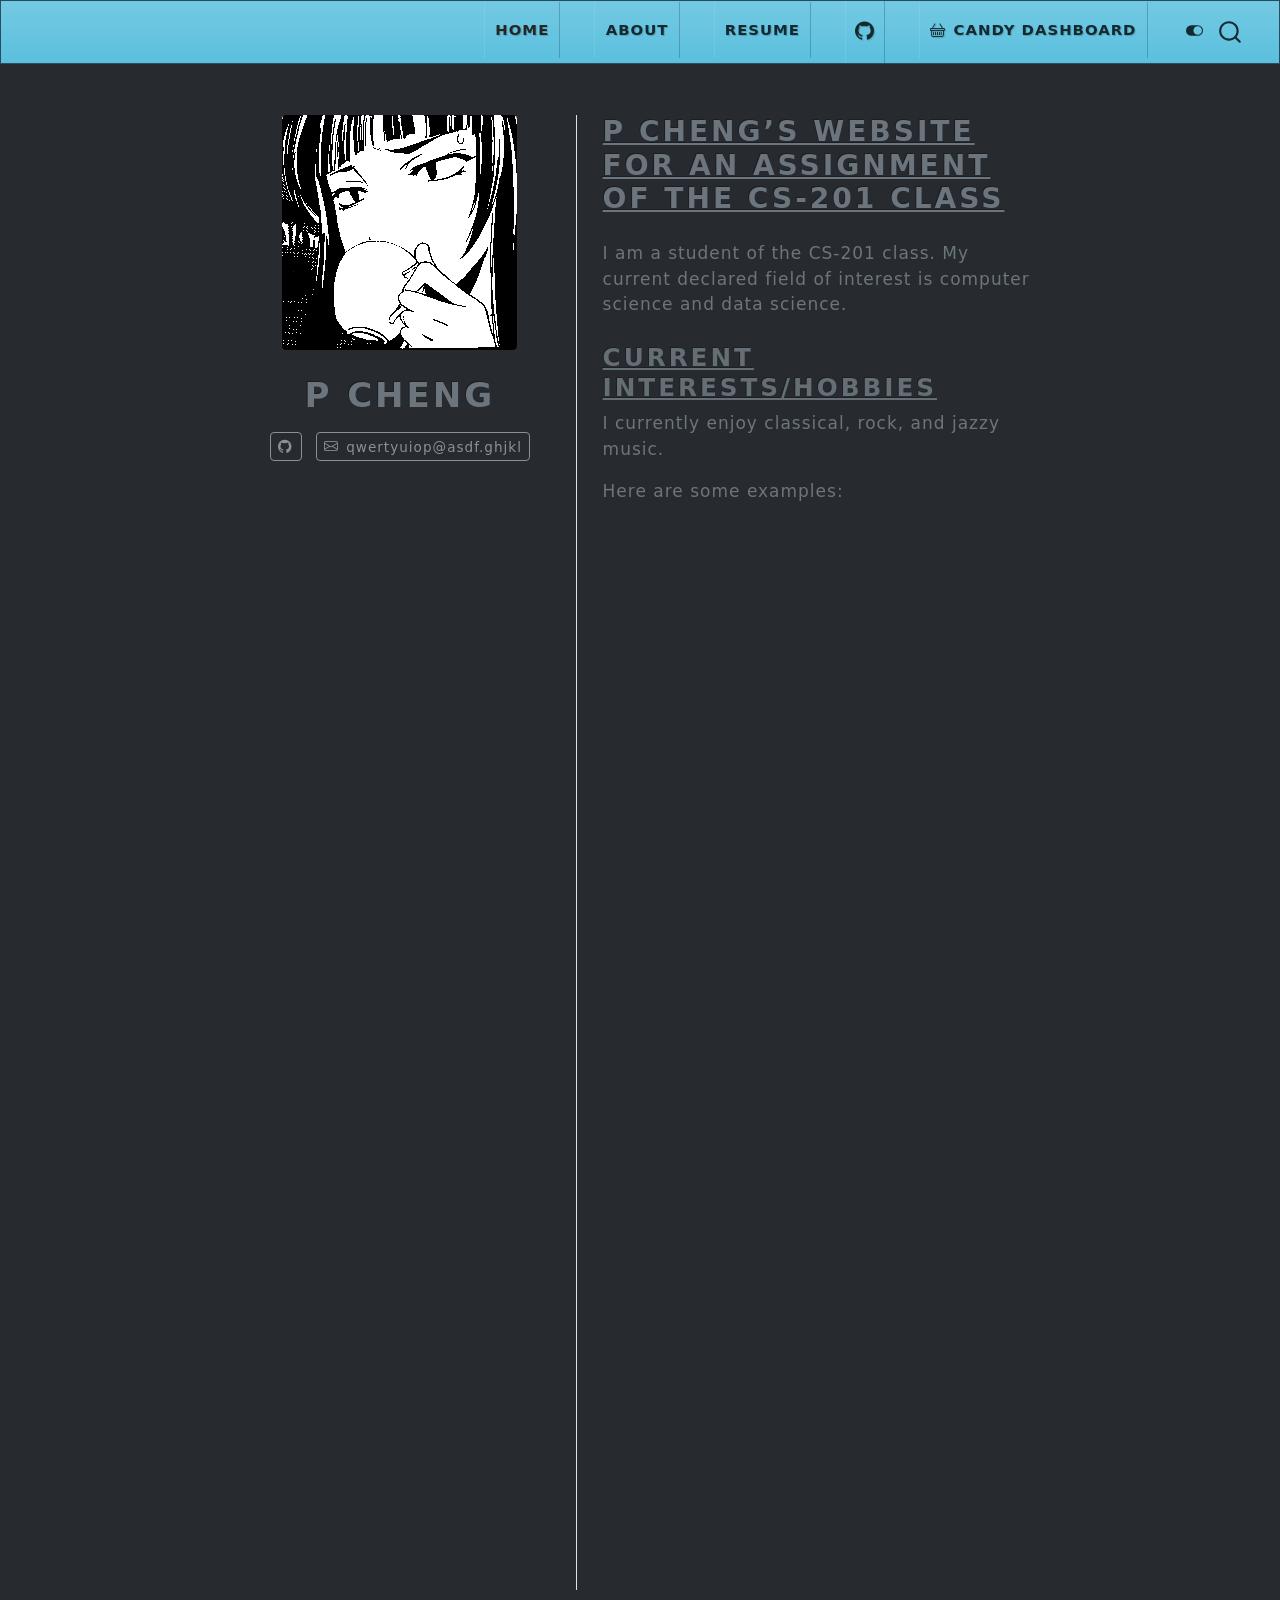
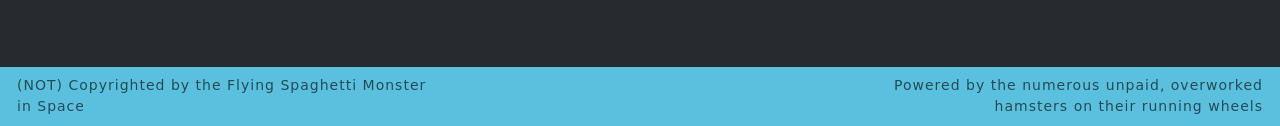
<file: docs/index.html>
<!DOCTYPE html>
<html xmlns="http://www.w3.org/1999/xhtml" lang="en" xml:lang="en"><head>

<meta charset="utf-8">
<meta name="generator" content="quarto-1.9.38">

<meta name="viewport" content="width=device-width, initial-scale=1.0, user-scalable=yes">


<title>P Cheng</title>
<style>
/* Default styles provided by pandoc.
** See https://pandoc.org/MANUAL.html#variables-for-html for config info.
*/
code{white-space: pre-wrap;}
span.smallcaps{font-variant: small-caps;}
div.columns{display: flex; gap: min(4vw, 1.5em);}
div.column{flex: auto; overflow-x: auto;}
div.hanging-indent{margin-left: 1.5em; text-indent: -1.5em;}
ul.task-list{list-style: none;}
ul.task-list li input[type="checkbox"] {
  width: 0.8em;
  margin: 0 0.8em 0.2em -1em; /* quarto-specific, see https://github.com/quarto-dev/quarto-cli/issues/4556 */ 
  vertical-align: middle;
}
</style>


<script src="site_libs/quarto-nav/quarto-nav.js"></script>
<script src="site_libs/quarto-nav/headroom.min.js"></script>
<script src="site_libs/clipboard/clipboard.min.js"></script>
<script src="site_libs/quarto-search/autocomplete.umd.js"></script>
<script src="site_libs/quarto-search/fuse.min.js"></script>
<script src="site_libs/quarto-search/quarto-search.js"></script>
<meta name="quarto:offset" content="./">
<script src="site_libs/quarto-html/quarto.js" type="module"></script>
<script src="site_libs/quarto-html/tabsets/tabsets.js" type="module"></script>
<script src="site_libs/quarto-html/popper.min.js"></script>
<script src="site_libs/quarto-html/tippy.umd.min.js"></script>
<link href="site_libs/quarto-html/tippy.css" rel="stylesheet">
<link href="site_libs/quarto-html/quarto-syntax-highlighting-15634bcf2e68342d4ad2dfa704d543f6.css" rel="stylesheet" class="quarto-color-scheme" id="quarto-text-highlighting-styles">
<link href="site_libs/quarto-html/quarto-syntax-highlighting-dark-0a6b7249c26820e032cb0bd839ff02b1.css" rel="stylesheet" class="quarto-color-scheme quarto-color-alternate" id="quarto-text-highlighting-styles">
<script src="site_libs/bootstrap/bootstrap.min.js"></script>
<link href="site_libs/bootstrap/bootstrap-icons.css" rel="stylesheet">
<link href="site_libs/bootstrap/bootstrap-ba2b6ff468560d5737a50c03511e74bb.min.css" rel="stylesheet" append-hash="true" class="quarto-color-scheme" id="quarto-bootstrap" data-mode="light">
<link href="site_libs/bootstrap/bootstrap-dark-42812273302007d3b2185330bafced7a.min.css" rel="stylesheet" append-hash="true" class="quarto-color-scheme quarto-color-alternate" id="quarto-bootstrap" data-mode="dark">
<script id="quarto-search-options" type="application/json">{
  "location": "navbar",
  "copy-button": false,
  "collapse-after": 3,
  "panel-placement": "end",
  "type": "overlay",
  "limit": 50,
  "keyboard-shortcut": [
    "f",
    "/",
    "s"
  ],
  "show-item-context": false,
  "language": {
    "search-no-results-text": "No results",
    "search-matching-documents-text": "matching documents",
    "search-copy-link-title": "Copy link to search",
    "search-hide-matches-text": "Hide additional matches",
    "search-more-match-text": "more match in this document",
    "search-more-matches-text": "more matches in this document",
    "search-clear-button-title": "Clear",
    "search-text-placeholder": "",
    "search-detached-cancel-button-title": "Cancel",
    "search-submit-button-title": "Submit",
    "search-label": "Search"
  }
}</script>


<link rel="stylesheet" href="styles.css">
</head>

<body class="nav-fixed fullcontent quarto-dark"><script id="quarto-html-before-body" type="application/javascript">
    const toggleBodyColorMode = (bsSheetEl) => {
      const mode = bsSheetEl.getAttribute("data-mode");
      const bodyEl = window.document.querySelector("body");
      if (mode === "dark") {
        bodyEl.classList.add("quarto-dark");
        bodyEl.classList.remove("quarto-light");
      } else {
        bodyEl.classList.add("quarto-light");
        bodyEl.classList.remove("quarto-dark");
      }
    }
    const toggleBodyColorPrimary = () => {
      const bsSheetEl = window.document.querySelector("link#quarto-bootstrap:not([rel=disabled-stylesheet])");
      if (bsSheetEl) {
        toggleBodyColorMode(bsSheetEl);
      }
    }
    const setColorSchemeToggle = (alternate) => {
      const toggles = window.document.querySelectorAll('.quarto-color-scheme-toggle');
      for (let i=0; i < toggles.length; i++) {
        const toggle = toggles[i];
        if (toggle) {
          if (alternate) {
            toggle.classList.add("alternate");
          } else {
            toggle.classList.remove("alternate");
          }
        }
      }
    };
    const toggleColorMode = (alternate) => {
      // Switch the stylesheets
      const primaryStylesheets = window.document.querySelectorAll('link.quarto-color-scheme:not(.quarto-color-alternate)');
      const alternateStylesheets = window.document.querySelectorAll('link.quarto-color-scheme.quarto-color-alternate');
      manageTransitions('#quarto-margin-sidebar .nav-link', false);
      if (alternate) {
        // note: dark is layered on light, we don't disable primary!
        enableStylesheet(alternateStylesheets);
        for (const sheetNode of alternateStylesheets) {
          if (sheetNode.id === "quarto-bootstrap") {
            toggleBodyColorMode(sheetNode);
          }
        }
      } else {
        disableStylesheet(alternateStylesheets);
        enableStylesheet(primaryStylesheets)
        toggleBodyColorPrimary();
      }
      manageTransitions('#quarto-margin-sidebar .nav-link', true);
      // Switch the toggles
      setColorSchemeToggle(alternate)
      // Hack to workaround the fact that safari doesn't
      // properly recolor the scrollbar when toggling (#1455)
      if (navigator.userAgent.indexOf('Safari') > 0 && navigator.userAgent.indexOf('Chrome') == -1) {
        manageTransitions("body", false);
        window.scrollTo(0, 1);
        setTimeout(() => {
          window.scrollTo(0, 0);
          manageTransitions("body", true);
        }, 40);
      }
    }
    const disableStylesheet = (stylesheets) => {
      for (let i=0; i < stylesheets.length; i++) {
        const stylesheet = stylesheets[i];
        stylesheet.rel = 'disabled-stylesheet';
      }
    }
    const enableStylesheet = (stylesheets) => {
      for (let i=0; i < stylesheets.length; i++) {
        const stylesheet = stylesheets[i];
        if(stylesheet.rel !== 'stylesheet') { // for Chrome, which will still FOUC without this check
          stylesheet.rel = 'stylesheet';
        }
      }
    }
    const manageTransitions = (selector, allowTransitions) => {
      const els = window.document.querySelectorAll(selector);
      for (let i=0; i < els.length; i++) {
        const el = els[i];
        if (allowTransitions) {
          el.classList.remove('notransition');
        } else {
          el.classList.add('notransition');
        }
      }
    }
    const isFileUrl = () => {
      return window.location.protocol === 'file:';
    }
    const hasAlternateSentinel = () => {
      let styleSentinel = getColorSchemeSentinel();
      if (styleSentinel !== null) {
        return styleSentinel === "alternate";
      } else {
        return false;
      }
    }
    const setStyleSentinel = (alternate) => {
      const value = alternate ? "alternate" : "default";
      if (!isFileUrl()) {
        window.localStorage.setItem("quarto-color-scheme", value);
      } else {
        localAlternateSentinel = value;
      }
    }
    const getColorSchemeSentinel = () => {
      if (!isFileUrl()) {
        const storageValue = window.localStorage.getItem("quarto-color-scheme");
        return storageValue != null ? storageValue : localAlternateSentinel;
      } else {
        return localAlternateSentinel;
      }
    }
    const toggleGiscusIfUsed = (isAlternate, darkModeDefault) => {
      const baseTheme = document.querySelector('#giscus-base-theme')?.value ?? 'light';
      const alternateTheme = document.querySelector('#giscus-alt-theme')?.value ?? 'dark';
      let newTheme = '';
      if(authorPrefersDark) {
        newTheme = isAlternate ? baseTheme : alternateTheme;
      } else {
        newTheme = isAlternate ? alternateTheme : baseTheme;
      }
      const changeGiscusTheme = () => {
        // From: https://github.com/giscus/giscus/issues/336
        const sendMessage = (message) => {
          const iframe = document.querySelector('iframe.giscus-frame');
          if (!iframe) return;
          iframe.contentWindow.postMessage({ giscus: message }, 'https://giscus.app');
        }
        sendMessage({
          setConfig: {
            theme: newTheme
          }
        });
      }
      const isGiscussLoaded = window.document.querySelector('iframe.giscus-frame') !== null;
      if (isGiscussLoaded) {
        changeGiscusTheme();
      }
    };
    const authorPrefersDark = true;
    const darkModeDefault = authorPrefersDark;
    let localAlternateSentinel = darkModeDefault ? 'alternate' : 'default';
    // Dark / light mode switch
    window.quartoToggleColorScheme = () => {
      // Read the current dark / light value
      let toAlternate = !hasAlternateSentinel();
      toggleColorMode(toAlternate);
      setStyleSentinel(toAlternate);
      toggleGiscusIfUsed(toAlternate, darkModeDefault);
      window.dispatchEvent(new Event('resize'));
    };
    // Switch to dark mode if need be
    if (hasAlternateSentinel()) {
      toggleColorMode(true);
    } else {
      toggleColorMode(false);
    }
  </script>

<div id="quarto-search-results"></div>
  <header id="quarto-header" class="headroom fixed-top">
    <nav class="navbar navbar-expand-lg " data-bs-theme="dark">
      <div class="navbar-container container-fluid">
            <div id="quarto-search" class="" title="Search"></div>
          <button class="navbar-toggler" type="button" data-bs-toggle="collapse" data-bs-target="#navbarCollapse" aria-controls="navbarCollapse" role="menu" aria-expanded="false" aria-label="Toggle navigation" onclick="if (window.quartoToggleHeadroom) { window.quartoToggleHeadroom(); }">
  <span class="navbar-toggler-icon"></span>
</button>
          <div class="collapse navbar-collapse" id="navbarCollapse">
            <ul class="navbar-nav navbar-nav-scroll ms-auto">
  <li class="nav-item">
    <a class="nav-link active" href="./index.html" aria-current="page"> 
<span class="menu-text">Home</span></a>
  </li>  
  <li class="nav-item">
    <a class="nav-link" href="./about.html"> 
<span class="menu-text">About</span></a>
  </li>  
  <li class="nav-item">
    <a class="nav-link" href="./resume.html"> 
<span class="menu-text">Resume</span></a>
  </li>  
  <li class="nav-item compact">
    <a class="nav-link" href="http://github.com/pcheng-cham" target="blank"> <i class="bi bi-github" role="img">
</i> 
<span class="menu-text"></span></a>
  </li>  
  <li class="nav-item">
    <a class="nav-link" href="https://pcheng-cham.github.io/CS201-dashboards/candy.html" target="blank"> <i class="bi bi-basket" role="img">
</i> 
<span class="menu-text">Candy Dashboard</span></a>
  </li>  
</ul>
          </div> <!-- /navcollapse -->
            <div class="quarto-navbar-tools">
  <a href="" class="quarto-color-scheme-toggle quarto-navigation-tool  px-1" onclick="window.quartoToggleColorScheme(); return false;" title="Toggle dark mode"><i class="bi"></i></a>
</div>
      </div> <!-- /container-fluid -->
    </nav>
</header>
<!-- content -->
<div id="quarto-content" class="quarto-container page-columns page-rows-contents page-layout-article page-navbar">
<!-- sidebar -->
<!-- margin-sidebar -->
    
<!-- main -->
<div class="quarto-about-trestles">
  <div class="about-entity">
    <img src="media/myedit4_1_flip.png" class="about-image
  rounded " style="width: 10-px;;">
<header id="title-block-header" class="quarto-title-block default">
<div class="quarto-title">
<h1 class="title">P Cheng</h1>
</div>
<div class="quarto-title-meta">
  </div>
</header>
    <div class="about-links">
  <a href="http://github.com/pcheng-cham" class="about-link" rel="" target="blank">
    <i class="bi bi-github"></i>
     <span class="about-link-text"></span>
  </a>
  <a href="mailto:qwertyuiop@asdf.ghjkl" class="about-link" rel="" target="">
    <i class="bi bi-envelope"></i>
     <span class="about-link-text">qwertyuiop@asdf.ghjkl</span>
  </a>
</div>
  </div>
  <div class="about-contents"><main class="content" id="quarto-document-content">

<section id="p-chengs-website-for-an-assignment-of-the-cs-201-class" class="level2">
<h2 data-anchor-id="p-chengs-website-for-an-assignment-of-the-cs-201-class"><u>P Cheng’s website for an assignment of the CS-201 class</u></h2>
<p>I am a student of the CS-201 class. My current declared field of interest is computer science and data science.</p>
<section id="current-interestshobbies" class="level3">
<h3 data-anchor-id="current-interestshobbies"><u>Current interests/hobbies</u></h3>
<p>I currently enjoy classical, rock, and jazzy music.</p>
<p>Here are some examples:</p>
<div class="quarto-video ratio ratio-16x9"><iframe data-external="1" src="https://www.youtube.com/embed/_NvZRo-3wvU?start=16" title="" frameborder="0" allow="accelerometer; autoplay; clipboard-write; encrypted-media; gyroscope; picture-in-picture" allowfullscreen=""></iframe></div>
<div class="quarto-video ratio ratio-16x9"><iframe data-external="1" src="https://www.youtube.com/embed/XV-F1wkoxts?start=3" title="" frameborder="0" allow="accelerometer; autoplay; clipboard-write; encrypted-media; gyroscope; picture-in-picture" allowfullscreen=""></iframe></div>
<div class="quarto-video ratio ratio-16x9"><iframe data-external="1" src="https://www.youtube.com/embed/UOFPWxt5bFY?start=0" title="" frameborder="0" allow="accelerometer; autoplay; clipboard-write; encrypted-media; gyroscope; picture-in-picture" allowfullscreen=""></iframe></div>
<div class="quarto-video ratio ratio-16x9"><iframe data-external="1" src="https://www.youtube.com/embed/HxEbT_opgQM?start=0" title="" frameborder="0" allow="accelerometer; autoplay; clipboard-write; encrypted-media; gyroscope; picture-in-picture" allowfullscreen=""></iframe></div>


</section>
</section>
</main></div>
</div>
 <!-- /main -->
<script id="quarto-html-after-body" type="application/javascript">
  window.document.addEventListener("DOMContentLoaded", function (event) {
    // Ensure there is a toggle, if there isn't float one in the top right
    if (window.document.querySelector('.quarto-color-scheme-toggle') === null) {
      const a = window.document.createElement('a');
      a.classList.add('top-right');
      a.classList.add('quarto-color-scheme-toggle');
      a.href = "";
      a.onclick = function() { try { window.quartoToggleColorScheme(); } catch {} return false; };
      const i = window.document.createElement("i");
      i.classList.add('bi');
      a.appendChild(i);
      window.document.body.appendChild(a);
    }
    setColorSchemeToggle(hasAlternateSentinel())
    const isCodeAnnotation = (el) => {
      for (const clz of el.classList) {
        if (clz.startsWith('code-annotation-')) {                     
          return true;
        }
      }
      return false;
    }
    const onCopySuccess = function(e) {
      // button target
      const button = e.trigger;
      // don't keep focus
      button.blur();
      // flash "checked"
      button.classList.add('code-copy-button-checked');
      var currentTitle = button.getAttribute("title");
      button.setAttribute("title", "Copied!");
      let tooltip;
      if (window.bootstrap) {
        button.setAttribute("data-bs-toggle", "tooltip");
        button.setAttribute("data-bs-placement", "left");
        button.setAttribute("data-bs-title", "Copied!");
        tooltip = new bootstrap.Tooltip(button, 
          { trigger: "manual", 
            customClass: "code-copy-button-tooltip",
            offset: [0, -8]});
        tooltip.show();    
      }
      setTimeout(function() {
        if (tooltip) {
          tooltip.hide();
          button.removeAttribute("data-bs-title");
          button.removeAttribute("data-bs-toggle");
          button.removeAttribute("data-bs-placement");
        }
        button.setAttribute("title", currentTitle);
        button.classList.remove('code-copy-button-checked');
      }, 1000);
      // clear code selection
      e.clearSelection();
    }
    const getTextToCopy = function(trigger) {
      const outerScaffold = trigger.parentElement.cloneNode(true);
      const codeEl = outerScaffold.querySelector('code');
      for (const childEl of codeEl.children) {
        if (isCodeAnnotation(childEl)) {
          childEl.remove();
        }
      }
      return codeEl.innerText;
    }
    const clipboard = new window.ClipboardJS('.code-copy-button:not([data-in-quarto-modal])', {
      text: getTextToCopy
    });
    clipboard.on('success', onCopySuccess);
    if (window.document.getElementById('quarto-embedded-source-code-modal')) {
      const clipboardModal = new window.ClipboardJS('.code-copy-button[data-in-quarto-modal]', {
        text: getTextToCopy,
        container: window.document.getElementById('quarto-embedded-source-code-modal')
      });
      clipboardModal.on('success', onCopySuccess);
    }
      var localhostRegex = new RegExp(/^(?:http|https):\/\/localhost\:?[0-9]*\//);
      var mailtoRegex = new RegExp(/^mailto:/);
        var filterRegex = new RegExp('/' + window.location.host + '/');
      var isInternal = (href) => {
          return filterRegex.test(href) || localhostRegex.test(href) || mailtoRegex.test(href);
      }
      // Inspect non-navigation links and adorn them if external
     var links = window.document.querySelectorAll('a[href]:not(.nav-link):not(.navbar-brand):not(.toc-action):not(.sidebar-link):not(.sidebar-item-toggle):not(.pagination-link):not(.no-external):not([aria-hidden]):not(.dropdown-item):not(.quarto-navigation-tool):not(.about-link)');
      for (var i=0; i<links.length; i++) {
        const link = links[i];
        if (!isInternal(link.href)) {
          // undo the damage that might have been done by quarto-nav.js in the case of
          // links that we want to consider external
          if (link.dataset.originalHref !== undefined) {
            link.href = link.dataset.originalHref;
          }
        }
      }
    function tippyHover(el, contentFn, onTriggerFn, onUntriggerFn) {
      const config = {
        allowHTML: true,
        maxWidth: 500,
        delay: 100,
        arrow: false,
        appendTo: function(el) {
            return el.parentElement;
        },
        interactive: true,
        interactiveBorder: 10,
        theme: 'quarto',
        placement: 'bottom-start',
      };
      if (contentFn) {
        config.content = contentFn;
      }
      if (onTriggerFn) {
        config.onTrigger = onTriggerFn;
      }
      if (onUntriggerFn) {
        config.onUntrigger = onUntriggerFn;
      }
      window.tippy(el, config); 
    }
    const noterefs = window.document.querySelectorAll('a[role="doc-noteref"]');
    for (var i=0; i<noterefs.length; i++) {
      const ref = noterefs[i];
      tippyHover(ref, function() {
        // use id or data attribute instead here
        let href = ref.getAttribute('data-footnote-href') || ref.getAttribute('href');
        try { href = new URL(href).hash; } catch {}
        const id = href.replace(/^#\/?/, "");
        const note = window.document.getElementById(id);
        if (note) {
          return note.innerHTML;
        } else {
          return "";
        }
      });
    }
    const xrefs = window.document.querySelectorAll('a.quarto-xref');
    const processXRef = (id, note) => {
      // Strip column container classes
      const stripColumnClz = (el) => {
        el.classList.remove("page-full", "page-columns");
        if (el.children) {
          for (const child of el.children) {
            stripColumnClz(child);
          }
        }
      }
      stripColumnClz(note)
      if (id === null || id.startsWith('sec-')) {
        // Special case sections, only their first couple elements
        const container = document.createElement("div");
        if (note.children && note.children.length > 2) {
          container.appendChild(note.children[0].cloneNode(true));
          for (let i = 1; i < note.children.length; i++) {
            const child = note.children[i];
            if (child.tagName === "P" && child.innerText === "") {
              continue;
            } else {
              container.appendChild(child.cloneNode(true));
              break;
            }
          }
          if (window.Quarto?.typesetMath) {
            window.Quarto.typesetMath(container);
          }
          return container.innerHTML
        } else {
          if (window.Quarto?.typesetMath) {
            window.Quarto.typesetMath(note);
          }
          return note.innerHTML;
        }
      } else {
        // Remove any anchor links if they are present
        const anchorLink = note.querySelector('a.anchorjs-link');
        if (anchorLink) {
          anchorLink.remove();
        }
        if (window.Quarto?.typesetMath) {
          window.Quarto.typesetMath(note);
        }
        if (note.classList.contains("callout")) {
          return note.outerHTML;
        } else {
          return note.innerHTML;
        }
      }
    }
    for (var i=0; i<xrefs.length; i++) {
      const xref = xrefs[i];
      tippyHover(xref, undefined, function(instance) {
        instance.disable();
        let url = xref.getAttribute('href');
        let hash = undefined; 
        if (url.startsWith('#')) {
          hash = url;
        } else {
          try { hash = new URL(url).hash; } catch {}
        }
        if (hash) {
          const id = hash.replace(/^#\/?/, "");
          const note = window.document.getElementById(id);
          if (note !== null) {
            try {
              const html = processXRef(id, note.cloneNode(true));
              instance.setContent(html);
            } finally {
              instance.enable();
              instance.show();
            }
          } else {
            // See if we can fetch this
            fetch(url.split('#')[0])
            .then(res => res.text())
            .then(html => {
              const parser = new DOMParser();
              const htmlDoc = parser.parseFromString(html, "text/html");
              const note = htmlDoc.getElementById(id);
              if (note !== null) {
                const html = processXRef(id, note);
                instance.setContent(html);
              } 
            }).finally(() => {
              instance.enable();
              instance.show();
            });
          }
        } else {
          // See if we can fetch a full url (with no hash to target)
          // This is a special case and we should probably do some content thinning / targeting
          fetch(url)
          .then(res => res.text())
          .then(html => {
            const parser = new DOMParser();
            const htmlDoc = parser.parseFromString(html, "text/html");
            const note = htmlDoc.querySelector('main.content');
            if (note !== null) {
              // This should only happen for chapter cross references
              // (since there is no id in the URL)
              // remove the first header
              if (note.children.length > 0 && note.children[0].tagName === "HEADER") {
                note.children[0].remove();
              }
              const html = processXRef(null, note);
              instance.setContent(html);
            } 
          }).finally(() => {
            instance.enable();
            instance.show();
          });
        }
      }, function(instance) {
      });
    }
        let selectedAnnoteEl;
        const selectorForAnnotation = ( cell, annotation) => {
          let cellAttr = 'data-code-cell="' + cell + '"';
          let lineAttr = 'data-code-annotation="' +  annotation + '"';
          const selector = 'span[' + cellAttr + '][' + lineAttr + ']';
          return selector;
        }
        const selectCodeLines = (annoteEl) => {
          const doc = window.document;
          const targetCell = annoteEl.getAttribute("data-target-cell");
          const targetAnnotation = annoteEl.getAttribute("data-target-annotation");
          const annoteSpan = window.document.querySelector(selectorForAnnotation(targetCell, targetAnnotation));
          const lines = annoteSpan.getAttribute("data-code-lines").split(",");
          const lineIds = lines.map((line) => {
            return targetCell + "-" + line;
          })
          let top = null;
          let height = null;
          let parent = null;
          if (lineIds.length > 0) {
              //compute the position of the single el (top and bottom and make a div)
              const el = window.document.getElementById(lineIds[0]);
              top = el.offsetTop;
              height = el.offsetHeight;
              parent = el.parentElement.parentElement;
            if (lineIds.length > 1) {
              const lastEl = window.document.getElementById(lineIds[lineIds.length - 1]);
              const bottom = lastEl.offsetTop + lastEl.offsetHeight;
              height = bottom - top;
            }
            if (top !== null && height !== null && parent !== null) {
              // cook up a div (if necessary) and position it 
              let div = window.document.getElementById("code-annotation-line-highlight");
              if (div === null) {
                div = window.document.createElement("div");
                div.setAttribute("id", "code-annotation-line-highlight");
                div.style.position = 'absolute';
                parent.appendChild(div);
              }
              div.style.top = top - 2 + "px";
              div.style.height = height + 4 + "px";
              div.style.left = 0;
              let gutterDiv = window.document.getElementById("code-annotation-line-highlight-gutter");
              if (gutterDiv === null) {
                gutterDiv = window.document.createElement("div");
                gutterDiv.setAttribute("id", "code-annotation-line-highlight-gutter");
                gutterDiv.style.position = 'absolute';
                const codeCell = window.document.getElementById(targetCell);
                const gutter = codeCell.querySelector('.code-annotation-gutter');
                gutter.appendChild(gutterDiv);
              }
              gutterDiv.style.top = top - 2 + "px";
              gutterDiv.style.height = height + 4 + "px";
            }
            selectedAnnoteEl = annoteEl;
          }
        };
        const unselectCodeLines = () => {
          const elementsIds = ["code-annotation-line-highlight", "code-annotation-line-highlight-gutter"];
          elementsIds.forEach((elId) => {
            const div = window.document.getElementById(elId);
            if (div) {
              div.remove();
            }
          });
          selectedAnnoteEl = undefined;
        };
          // Handle positioning of the toggle
      window.addEventListener(
        "resize",
        throttle(() => {
          elRect = undefined;
          if (selectedAnnoteEl) {
            selectCodeLines(selectedAnnoteEl);
          }
        }, 10)
      );
      function throttle(fn, ms) {
      let throttle = false;
      let timer;
        return (...args) => {
          if(!throttle) { // first call gets through
              fn.apply(this, args);
              throttle = true;
          } else { // all the others get throttled
              if(timer) clearTimeout(timer); // cancel #2
              timer = setTimeout(() => {
                fn.apply(this, args);
                timer = throttle = false;
              }, ms);
          }
        };
      }
        // Attach click handler to the DT
        const annoteDls = window.document.querySelectorAll('dt[data-target-cell]');
        for (const annoteDlNode of annoteDls) {
          annoteDlNode.addEventListener('click', (event) => {
            const clickedEl = event.target;
            if (clickedEl !== selectedAnnoteEl) {
              unselectCodeLines();
              const activeEl = window.document.querySelector('dt[data-target-cell].code-annotation-active');
              if (activeEl) {
                activeEl.classList.remove('code-annotation-active');
              }
              selectCodeLines(clickedEl);
              clickedEl.classList.add('code-annotation-active');
            } else {
              // Unselect the line
              unselectCodeLines();
              clickedEl.classList.remove('code-annotation-active');
            }
          });
        }
    const findCites = (el) => {
      const parentEl = el.parentElement;
      if (parentEl) {
        const cites = parentEl.dataset.cites;
        if (cites) {
          return {
            el,
            cites: cites.split(' ')
          };
        } else {
          return findCites(el.parentElement)
        }
      } else {
        return undefined;
      }
    };
    var bibliorefs = window.document.querySelectorAll('a[role="doc-biblioref"]');
    for (var i=0; i<bibliorefs.length; i++) {
      const ref = bibliorefs[i];
      const citeInfo = findCites(ref);
      if (citeInfo) {
        tippyHover(citeInfo.el, function() {
          var popup = window.document.createElement('div');
          citeInfo.cites.forEach(function(cite) {
            var citeDiv = window.document.createElement('div');
            citeDiv.classList.add('hanging-indent');
            citeDiv.classList.add('csl-entry');
            var biblioDiv = window.document.getElementById('ref-' + cite);
            if (biblioDiv) {
              citeDiv.innerHTML = biblioDiv.innerHTML;
            }
            popup.appendChild(citeDiv);
          });
          return popup.innerHTML;
        });
      }
    }
  });
  </script>
</div> <!-- /content -->
<footer class="footer">
  <div class="nav-footer">
    <div class="nav-footer-left">
<p>(NOT) Copyrighted by the Flying Spaghetti Monster in Space</p>
</div>   
    <div class="nav-footer-center">
      &nbsp;
    </div>
    <div class="nav-footer-right">
<p>Powered by the numerous unpaid, overworked hamsters on their running wheels</p>
</div>
  </div>
</footer>




</body></html>
</file>
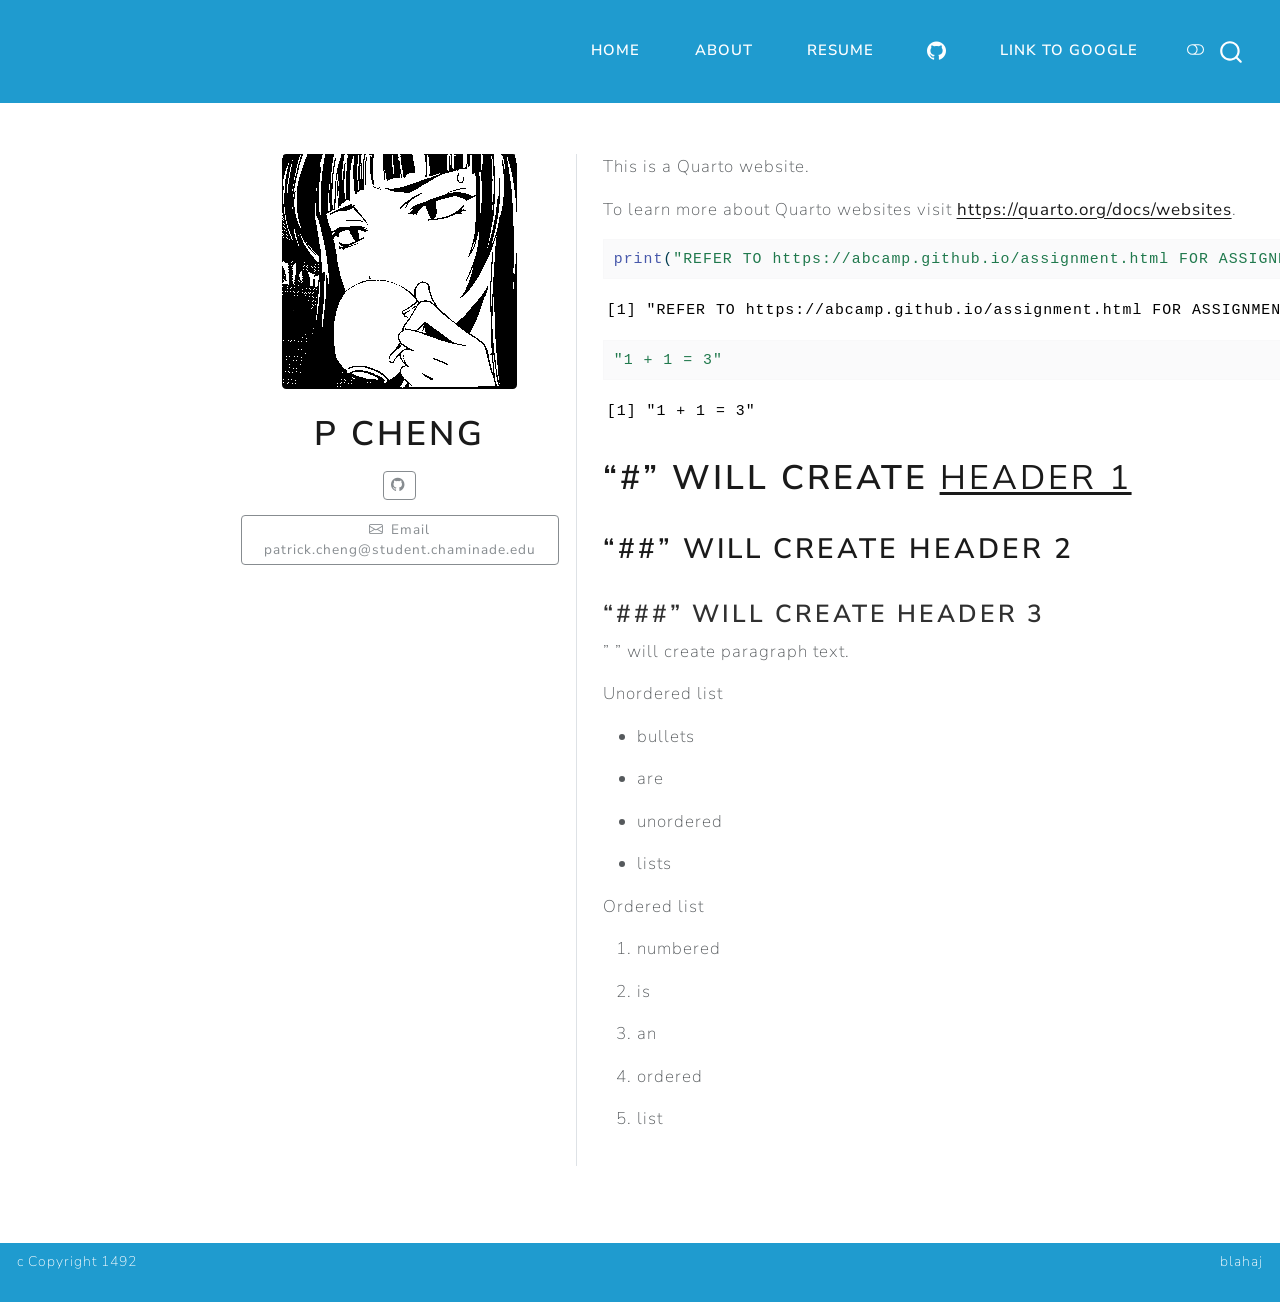
<file: docs/4fun.html>
<!DOCTYPE html>
<html xmlns="http://www.w3.org/1999/xhtml" lang="en" xml:lang="en"><head>

<meta charset="utf-8">
<meta name="generator" content="quarto-1.9.38">

<meta name="viewport" content="width=device-width, initial-scale=1.0, user-scalable=yes">


<title>P Cheng</title>
<style>
/* Default styles provided by pandoc.
** See https://pandoc.org/MANUAL.html#variables-for-html for config info.
*/
code{white-space: pre-wrap;}
span.smallcaps{font-variant: small-caps;}
div.columns{display: flex; gap: min(4vw, 1.5em);}
div.column{flex: auto; overflow-x: auto;}
div.hanging-indent{margin-left: 1.5em; text-indent: -1.5em;}
ul.task-list{list-style: none;}
ul.task-list li input[type="checkbox"] {
  width: 0.8em;
  margin: 0 0.8em 0.2em -1em; /* quarto-specific, see https://github.com/quarto-dev/quarto-cli/issues/4556 */ 
  vertical-align: middle;
}
/* CSS for syntax highlighting */
html { -webkit-text-size-adjust: 100%; }
pre > code.sourceCode { white-space: pre; position: relative; }
pre > code.sourceCode > span { display: inline-block; line-height: 1.25; }
pre > code.sourceCode > span:empty { height: 1.2em; }
.sourceCode { overflow: visible; }
code.sourceCode > span { color: inherit; text-decoration: inherit; }
div.sourceCode { margin: 1em 0; }
pre.sourceCode { margin: 0; }
@media screen {
div.sourceCode { overflow: auto; }
}
@media print {
pre > code.sourceCode { white-space: pre-wrap; }
pre > code.sourceCode > span { text-indent: -5em; padding-left: 5em; }
}
pre.numberSource code
  { counter-reset: source-line 0; }
pre.numberSource code > span
  { position: relative; left: -4em; counter-increment: source-line; }
pre.numberSource code > span > a:first-child::before
  { content: counter(source-line);
    position: relative; left: -1em; text-align: right; vertical-align: baseline;
    border: none; display: inline-block;
    -webkit-touch-callout: none; -webkit-user-select: none;
    -khtml-user-select: none; -moz-user-select: none;
    -ms-user-select: none; user-select: none;
    padding: 0 4px; width: 4em;
  }
pre.numberSource { margin-left: 3em;  padding-left: 4px; }
div.sourceCode
  {   }
@media screen {
pre > code.sourceCode > span > a:first-child::before { text-decoration: underline; }
}
</style>


<script src="site_libs/quarto-nav/quarto-nav.js"></script>
<script src="site_libs/quarto-nav/headroom.min.js"></script>
<script src="site_libs/clipboard/clipboard.min.js"></script>
<script src="site_libs/quarto-search/autocomplete.umd.js"></script>
<script src="site_libs/quarto-search/fuse.min.js"></script>
<script src="site_libs/quarto-search/quarto-search.js"></script>
<meta name="quarto:offset" content="./">
<script src="site_libs/quarto-html/quarto.js" type="module"></script>
<script src="site_libs/quarto-html/tabsets/tabsets.js" type="module"></script>
<script src="site_libs/quarto-html/popper.min.js"></script>
<script src="site_libs/quarto-html/tippy.umd.min.js"></script>
<link href="site_libs/quarto-html/tippy.css" rel="stylesheet">
<link href="site_libs/quarto-html/quarto-syntax-highlighting-15634bcf2e68342d4ad2dfa704d543f6.css" rel="stylesheet" class="quarto-color-scheme" id="quarto-text-highlighting-styles">
<link href="site_libs/quarto-html/quarto-syntax-highlighting-dark-0a6b7249c26820e032cb0bd839ff02b1.css" rel="stylesheet" class="quarto-color-scheme quarto-color-alternate" id="quarto-text-highlighting-styles">
<link href="site_libs/quarto-html/quarto-syntax-highlighting-15634bcf2e68342d4ad2dfa704d543f6.css" rel="stylesheet" class="quarto-color-scheme-extra" id="quarto-text-highlighting-styles">
<script src="site_libs/bootstrap/bootstrap.min.js"></script>
<link href="site_libs/bootstrap/bootstrap-icons.css" rel="stylesheet">
<link href="site_libs/bootstrap/bootstrap-ba2b6ff468560d5737a50c03511e74bb.min.css" rel="stylesheet" append-hash="true" class="quarto-color-scheme" id="quarto-bootstrap" data-mode="light">
<link href="site_libs/bootstrap/bootstrap-dark-42812273302007d3b2185330bafced7a.min.css" rel="stylesheet" append-hash="true" class="quarto-color-scheme quarto-color-alternate" id="quarto-bootstrap" data-mode="dark">
<link href="site_libs/bootstrap/bootstrap-ba2b6ff468560d5737a50c03511e74bb.min.css" rel="stylesheet" append-hash="true" class="quarto-color-scheme-extra" id="quarto-bootstrap" data-mode="light">
<script id="quarto-search-options" type="application/json">{
  "location": "navbar",
  "copy-button": false,
  "collapse-after": 3,
  "panel-placement": "end",
  "type": "overlay",
  "limit": 50,
  "keyboard-shortcut": [
    "f",
    "/",
    "s"
  ],
  "show-item-context": false,
  "language": {
    "search-no-results-text": "No results",
    "search-matching-documents-text": "matching documents",
    "search-copy-link-title": "Copy link to search",
    "search-hide-matches-text": "Hide additional matches",
    "search-more-match-text": "more match in this document",
    "search-more-matches-text": "more matches in this document",
    "search-clear-button-title": "Clear",
    "search-text-placeholder": "",
    "search-detached-cancel-button-title": "Cancel",
    "search-submit-button-title": "Submit",
    "search-label": "Search"
  }
}</script>


<link rel="stylesheet" href="styles.css">
</head>

<body class="nav-fixed fullcontent quarto-light"><script id="quarto-html-before-body" type="application/javascript">
    const toggleBodyColorMode = (bsSheetEl) => {
      const mode = bsSheetEl.getAttribute("data-mode");
      const bodyEl = window.document.querySelector("body");
      if (mode === "dark") {
        bodyEl.classList.add("quarto-dark");
        bodyEl.classList.remove("quarto-light");
      } else {
        bodyEl.classList.add("quarto-light");
        bodyEl.classList.remove("quarto-dark");
      }
    }
    const toggleBodyColorPrimary = () => {
      const bsSheetEl = window.document.querySelector("link#quarto-bootstrap:not([rel=disabled-stylesheet])");
      if (bsSheetEl) {
        toggleBodyColorMode(bsSheetEl);
      }
    }
    const setColorSchemeToggle = (alternate) => {
      const toggles = window.document.querySelectorAll('.quarto-color-scheme-toggle');
      for (let i=0; i < toggles.length; i++) {
        const toggle = toggles[i];
        if (toggle) {
          if (alternate) {
            toggle.classList.add("alternate");
          } else {
            toggle.classList.remove("alternate");
          }
        }
      }
    };
    const toggleColorMode = (alternate) => {
      // Switch the stylesheets
      const primaryStylesheets = window.document.querySelectorAll('link.quarto-color-scheme:not(.quarto-color-alternate)');
      const alternateStylesheets = window.document.querySelectorAll('link.quarto-color-scheme.quarto-color-alternate');
      manageTransitions('#quarto-margin-sidebar .nav-link', false);
      if (alternate) {
        // note: dark is layered on light, we don't disable primary!
        enableStylesheet(alternateStylesheets);
        for (const sheetNode of alternateStylesheets) {
          if (sheetNode.id === "quarto-bootstrap") {
            toggleBodyColorMode(sheetNode);
          }
        }
      } else {
        disableStylesheet(alternateStylesheets);
        enableStylesheet(primaryStylesheets)
        toggleBodyColorPrimary();
      }
      manageTransitions('#quarto-margin-sidebar .nav-link', true);
      // Switch the toggles
      setColorSchemeToggle(alternate)
      // Hack to workaround the fact that safari doesn't
      // properly recolor the scrollbar when toggling (#1455)
      if (navigator.userAgent.indexOf('Safari') > 0 && navigator.userAgent.indexOf('Chrome') == -1) {
        manageTransitions("body", false);
        window.scrollTo(0, 1);
        setTimeout(() => {
          window.scrollTo(0, 0);
          manageTransitions("body", true);
        }, 40);
      }
    }
    const disableStylesheet = (stylesheets) => {
      for (let i=0; i < stylesheets.length; i++) {
        const stylesheet = stylesheets[i];
        stylesheet.rel = 'disabled-stylesheet';
      }
    }
    const enableStylesheet = (stylesheets) => {
      for (let i=0; i < stylesheets.length; i++) {
        const stylesheet = stylesheets[i];
        if(stylesheet.rel !== 'stylesheet') { // for Chrome, which will still FOUC without this check
          stylesheet.rel = 'stylesheet';
        }
      }
    }
    const manageTransitions = (selector, allowTransitions) => {
      const els = window.document.querySelectorAll(selector);
      for (let i=0; i < els.length; i++) {
        const el = els[i];
        if (allowTransitions) {
          el.classList.remove('notransition');
        } else {
          el.classList.add('notransition');
        }
      }
    }
    const isFileUrl = () => {
      return window.location.protocol === 'file:';
    }
    const hasAlternateSentinel = () => {
      let styleSentinel = getColorSchemeSentinel();
      if (styleSentinel !== null) {
        return styleSentinel === "alternate";
      } else {
        return false;
      }
    }
    const setStyleSentinel = (alternate) => {
      const value = alternate ? "alternate" : "default";
      if (!isFileUrl()) {
        window.localStorage.setItem("quarto-color-scheme", value);
      } else {
        localAlternateSentinel = value;
      }
    }
    const getColorSchemeSentinel = () => {
      if (!isFileUrl()) {
        const storageValue = window.localStorage.getItem("quarto-color-scheme");
        return storageValue != null ? storageValue : localAlternateSentinel;
      } else {
        return localAlternateSentinel;
      }
    }
    const toggleGiscusIfUsed = (isAlternate, darkModeDefault) => {
      const baseTheme = document.querySelector('#giscus-base-theme')?.value ?? 'light';
      const alternateTheme = document.querySelector('#giscus-alt-theme')?.value ?? 'dark';
      let newTheme = '';
      if(authorPrefersDark) {
        newTheme = isAlternate ? baseTheme : alternateTheme;
      } else {
        newTheme = isAlternate ? alternateTheme : baseTheme;
      }
      const changeGiscusTheme = () => {
        // From: https://github.com/giscus/giscus/issues/336
        const sendMessage = (message) => {
          const iframe = document.querySelector('iframe.giscus-frame');
          if (!iframe) return;
          iframe.contentWindow.postMessage({ giscus: message }, 'https://giscus.app');
        }
        sendMessage({
          setConfig: {
            theme: newTheme
          }
        });
      }
      const isGiscussLoaded = window.document.querySelector('iframe.giscus-frame') !== null;
      if (isGiscussLoaded) {
        changeGiscusTheme();
      }
    };
    const authorPrefersDark = false;
    const darkModeDefault = authorPrefersDark;
      document.querySelector('link#quarto-text-highlighting-styles.quarto-color-scheme-extra').rel = 'disabled-stylesheet';
      document.querySelector('link#quarto-bootstrap.quarto-color-scheme-extra').rel = 'disabled-stylesheet';
    let localAlternateSentinel = darkModeDefault ? 'alternate' : 'default';
    // Dark / light mode switch
    window.quartoToggleColorScheme = () => {
      // Read the current dark / light value
      let toAlternate = !hasAlternateSentinel();
      toggleColorMode(toAlternate);
      setStyleSentinel(toAlternate);
      toggleGiscusIfUsed(toAlternate, darkModeDefault);
      window.dispatchEvent(new Event('resize'));
    };
    // Switch to dark mode if need be
    if (hasAlternateSentinel()) {
      toggleColorMode(true);
    } else {
      toggleColorMode(false);
    }
  </script>

<div id="quarto-search-results"></div>
  <header id="quarto-header" class="headroom fixed-top">
    <nav class="navbar navbar-expand-lg " data-bs-theme="dark">
      <div class="navbar-container container-fluid">
            <div id="quarto-search" class="" title="Search"></div>
          <button class="navbar-toggler" type="button" data-bs-toggle="collapse" data-bs-target="#navbarCollapse" aria-controls="navbarCollapse" role="menu" aria-expanded="false" aria-label="Toggle navigation" onclick="if (window.quartoToggleHeadroom) { window.quartoToggleHeadroom(); }">
  <span class="navbar-toggler-icon"></span>
</button>
          <div class="collapse navbar-collapse" id="navbarCollapse">
            <ul class="navbar-nav navbar-nav-scroll ms-auto">
  <li class="nav-item">
    <a class="nav-link" href="./index.html"> 
<span class="menu-text">Home</span></a>
  </li>  
  <li class="nav-item">
    <a class="nav-link" href="./about.html"> 
<span class="menu-text">About</span></a>
  </li>  
  <li class="nav-item">
    <a class="nav-link" href="./resume.html"> 
<span class="menu-text">Resume</span></a>
  </li>  
  <li class="nav-item compact">
    <a class="nav-link" href="http://github.com/" target="blank"> <i class="bi bi-github" role="img">
</i> 
<span class="menu-text"></span></a>
  </li>  
  <li class="nav-item">
    <a class="nav-link" href="http://google.com/" target="blank"> 
<span class="menu-text">link to google</span></a>
  </li>  
</ul>
          </div> <!-- /navcollapse -->
            <div class="quarto-navbar-tools">
  <a href="" class="quarto-color-scheme-toggle quarto-navigation-tool  px-1" onclick="window.quartoToggleColorScheme(); return false;" title="Toggle dark mode"><i class="bi"></i></a>
</div>
      </div> <!-- /container-fluid -->
    </nav>
</header>
<!-- content -->
<div id="quarto-content" class="quarto-container page-columns page-rows-contents page-layout-article page-navbar">
<!-- sidebar -->
<!-- margin-sidebar -->
    
<!-- main -->
<div class="quarto-about-trestles">
  <div class="about-entity">
    <img src="media/myedit4_1_flip.png" class="about-image
  rounded " style="width: 10-px;;">
<header id="title-block-header" class="quarto-title-block default">
<div class="quarto-title">
<h1 class="title">P Cheng</h1>
</div>
<div class="quarto-title-meta">
  </div>
</header>
    <div class="about-links">
  <a href="http://github.com/pcheng-cham" class="about-link" rel="" target="blank">
    <i class="bi bi-github"></i>
     <span class="about-link-text"></span>
  </a>
  <a href="mailto:patrick.cheng@student.chaminade.edu" class="about-link" rel="" target="">
    <i class="bi bi-envelope"></i>
     <span class="about-link-text">Email patrick.cheng@student.chaminade.edu</span>
  </a>
</div>
  </div>
  <div class="about-contents"><main class="content" id="quarto-document-content">

<p>This is a Quarto website.</p>
<p>To learn more about Quarto websites visit <a href="https://quarto.org/docs/websites" class="uri">https://quarto.org/docs/websites</a>.</p>
<div class="cell">
<div class="code-copy-outer-scaffold"><div class="sourceCode cell-code" id="cb1"><pre class="sourceCode r code-with-copy"><code class="sourceCode r"><span id="cb1-1"><a href="#cb1-1" aria-hidden="true" tabindex="-1"></a><span class="fu">print</span>(<span class="st">"REFER TO https://abcamp.github.io/assignment.html FOR ASSIGNMENT 7 REQUIREMENTS."</span>)</span></code></pre></div><button title="Copy to Clipboard" class="code-copy-button"><i class="bi"></i></button></div>
<div class="cell-output cell-output-stdout">
<pre><code>[1] "REFER TO https://abcamp.github.io/assignment.html FOR ASSIGNMENT 7 REQUIREMENTS."</code></pre>
</div>
</div>
<div class="cell">
<div class="code-copy-outer-scaffold"><div class="sourceCode cell-code" id="cb3"><pre class="sourceCode r code-with-copy"><code class="sourceCode r"><span id="cb3-1"><a href="#cb3-1" aria-hidden="true" tabindex="-1"></a><span class="st">"1 + 1 = 3"</span></span></code></pre></div><button title="Copy to Clipboard" class="code-copy-button"><i class="bi"></i></button></div>
<div class="cell-output cell-output-stdout">
<pre><code>[1] "1 + 1 = 3"</code></pre>
</div>
</div>
<section id="will-create-header-1" class="level1">
<h1>“#” will create <a href="wikipedia.org">header 1</a></h1>
<section id="will-create-header-2" class="level2">
<h2 data-anchor-id="will-create-header-2">“##” will create header 2</h2>
<section id="will-create-header-3" class="level3">
<h3 data-anchor-id="will-create-header-3">“###” will create header 3</h3>
<p>” ” will create paragraph text.</p>
<p>Unordered list</p>
<ul>
<li><p>bullets</p></li>
<li><p>are</p></li>
<li><p>unordered</p></li>
<li><p>lists</p></li>
</ul>
<p>Ordered list</p>
<ol type="1">
<li><p>numbered</p></li>
<li><p>is</p></li>
<li><p>an</p></li>
<li><p>ordered</p></li>
<li><p>list</p></li>
</ol>


</section>
</section>
</section>
</main></div>
</div>
 <!-- /main -->
<script id="quarto-html-after-body" type="application/javascript">
  window.document.addEventListener("DOMContentLoaded", function (event) {
    // Ensure there is a toggle, if there isn't float one in the top right
    if (window.document.querySelector('.quarto-color-scheme-toggle') === null) {
      const a = window.document.createElement('a');
      a.classList.add('top-right');
      a.classList.add('quarto-color-scheme-toggle');
      a.href = "";
      a.onclick = function() { try { window.quartoToggleColorScheme(); } catch {} return false; };
      const i = window.document.createElement("i");
      i.classList.add('bi');
      a.appendChild(i);
      window.document.body.appendChild(a);
    }
    setColorSchemeToggle(hasAlternateSentinel())
    const isCodeAnnotation = (el) => {
      for (const clz of el.classList) {
        if (clz.startsWith('code-annotation-')) {                     
          return true;
        }
      }
      return false;
    }
    const onCopySuccess = function(e) {
      // button target
      const button = e.trigger;
      // don't keep focus
      button.blur();
      // flash "checked"
      button.classList.add('code-copy-button-checked');
      var currentTitle = button.getAttribute("title");
      button.setAttribute("title", "Copied!");
      let tooltip;
      if (window.bootstrap) {
        button.setAttribute("data-bs-toggle", "tooltip");
        button.setAttribute("data-bs-placement", "left");
        button.setAttribute("data-bs-title", "Copied!");
        tooltip = new bootstrap.Tooltip(button, 
          { trigger: "manual", 
            customClass: "code-copy-button-tooltip",
            offset: [0, -8]});
        tooltip.show();    
      }
      setTimeout(function() {
        if (tooltip) {
          tooltip.hide();
          button.removeAttribute("data-bs-title");
          button.removeAttribute("data-bs-toggle");
          button.removeAttribute("data-bs-placement");
        }
        button.setAttribute("title", currentTitle);
        button.classList.remove('code-copy-button-checked');
      }, 1000);
      // clear code selection
      e.clearSelection();
    }
    const getTextToCopy = function(trigger) {
      const outerScaffold = trigger.parentElement.cloneNode(true);
      const codeEl = outerScaffold.querySelector('code');
      for (const childEl of codeEl.children) {
        if (isCodeAnnotation(childEl)) {
          childEl.remove();
        }
      }
      return codeEl.innerText;
    }
    const clipboard = new window.ClipboardJS('.code-copy-button:not([data-in-quarto-modal])', {
      text: getTextToCopy
    });
    clipboard.on('success', onCopySuccess);
    if (window.document.getElementById('quarto-embedded-source-code-modal')) {
      const clipboardModal = new window.ClipboardJS('.code-copy-button[data-in-quarto-modal]', {
        text: getTextToCopy,
        container: window.document.getElementById('quarto-embedded-source-code-modal')
      });
      clipboardModal.on('success', onCopySuccess);
    }
      var localhostRegex = new RegExp(/^(?:http|https):\/\/localhost\:?[0-9]*\//);
      var mailtoRegex = new RegExp(/^mailto:/);
        var filterRegex = new RegExp('/' + window.location.host + '/');
      var isInternal = (href) => {
          return filterRegex.test(href) || localhostRegex.test(href) || mailtoRegex.test(href);
      }
      // Inspect non-navigation links and adorn them if external
     var links = window.document.querySelectorAll('a[href]:not(.nav-link):not(.navbar-brand):not(.toc-action):not(.sidebar-link):not(.sidebar-item-toggle):not(.pagination-link):not(.no-external):not([aria-hidden]):not(.dropdown-item):not(.quarto-navigation-tool):not(.about-link)');
      for (var i=0; i<links.length; i++) {
        const link = links[i];
        if (!isInternal(link.href)) {
          // undo the damage that might have been done by quarto-nav.js in the case of
          // links that we want to consider external
          if (link.dataset.originalHref !== undefined) {
            link.href = link.dataset.originalHref;
          }
        }
      }
    function tippyHover(el, contentFn, onTriggerFn, onUntriggerFn) {
      const config = {
        allowHTML: true,
        maxWidth: 500,
        delay: 100,
        arrow: false,
        appendTo: function(el) {
            return el.parentElement;
        },
        interactive: true,
        interactiveBorder: 10,
        theme: 'quarto',
        placement: 'bottom-start',
      };
      if (contentFn) {
        config.content = contentFn;
      }
      if (onTriggerFn) {
        config.onTrigger = onTriggerFn;
      }
      if (onUntriggerFn) {
        config.onUntrigger = onUntriggerFn;
      }
      window.tippy(el, config); 
    }
    const noterefs = window.document.querySelectorAll('a[role="doc-noteref"]');
    for (var i=0; i<noterefs.length; i++) {
      const ref = noterefs[i];
      tippyHover(ref, function() {
        // use id or data attribute instead here
        let href = ref.getAttribute('data-footnote-href') || ref.getAttribute('href');
        try { href = new URL(href).hash; } catch {}
        const id = href.replace(/^#\/?/, "");
        const note = window.document.getElementById(id);
        if (note) {
          return note.innerHTML;
        } else {
          return "";
        }
      });
    }
    const xrefs = window.document.querySelectorAll('a.quarto-xref');
    const processXRef = (id, note) => {
      // Strip column container classes
      const stripColumnClz = (el) => {
        el.classList.remove("page-full", "page-columns");
        if (el.children) {
          for (const child of el.children) {
            stripColumnClz(child);
          }
        }
      }
      stripColumnClz(note)
      if (id === null || id.startsWith('sec-')) {
        // Special case sections, only their first couple elements
        const container = document.createElement("div");
        if (note.children && note.children.length > 2) {
          container.appendChild(note.children[0].cloneNode(true));
          for (let i = 1; i < note.children.length; i++) {
            const child = note.children[i];
            if (child.tagName === "P" && child.innerText === "") {
              continue;
            } else {
              container.appendChild(child.cloneNode(true));
              break;
            }
          }
          if (window.Quarto?.typesetMath) {
            window.Quarto.typesetMath(container);
          }
          return container.innerHTML
        } else {
          if (window.Quarto?.typesetMath) {
            window.Quarto.typesetMath(note);
          }
          return note.innerHTML;
        }
      } else {
        // Remove any anchor links if they are present
        const anchorLink = note.querySelector('a.anchorjs-link');
        if (anchorLink) {
          anchorLink.remove();
        }
        if (window.Quarto?.typesetMath) {
          window.Quarto.typesetMath(note);
        }
        if (note.classList.contains("callout")) {
          return note.outerHTML;
        } else {
          return note.innerHTML;
        }
      }
    }
    for (var i=0; i<xrefs.length; i++) {
      const xref = xrefs[i];
      tippyHover(xref, undefined, function(instance) {
        instance.disable();
        let url = xref.getAttribute('href');
        let hash = undefined; 
        if (url.startsWith('#')) {
          hash = url;
        } else {
          try { hash = new URL(url).hash; } catch {}
        }
        if (hash) {
          const id = hash.replace(/^#\/?/, "");
          const note = window.document.getElementById(id);
          if (note !== null) {
            try {
              const html = processXRef(id, note.cloneNode(true));
              instance.setContent(html);
            } finally {
              instance.enable();
              instance.show();
            }
          } else {
            // See if we can fetch this
            fetch(url.split('#')[0])
            .then(res => res.text())
            .then(html => {
              const parser = new DOMParser();
              const htmlDoc = parser.parseFromString(html, "text/html");
              const note = htmlDoc.getElementById(id);
              if (note !== null) {
                const html = processXRef(id, note);
                instance.setContent(html);
              } 
            }).finally(() => {
              instance.enable();
              instance.show();
            });
          }
        } else {
          // See if we can fetch a full url (with no hash to target)
          // This is a special case and we should probably do some content thinning / targeting
          fetch(url)
          .then(res => res.text())
          .then(html => {
            const parser = new DOMParser();
            const htmlDoc = parser.parseFromString(html, "text/html");
            const note = htmlDoc.querySelector('main.content');
            if (note !== null) {
              // This should only happen for chapter cross references
              // (since there is no id in the URL)
              // remove the first header
              if (note.children.length > 0 && note.children[0].tagName === "HEADER") {
                note.children[0].remove();
              }
              const html = processXRef(null, note);
              instance.setContent(html);
            } 
          }).finally(() => {
            instance.enable();
            instance.show();
          });
        }
      }, function(instance) {
      });
    }
        let selectedAnnoteEl;
        const selectorForAnnotation = ( cell, annotation) => {
          let cellAttr = 'data-code-cell="' + cell + '"';
          let lineAttr = 'data-code-annotation="' +  annotation + '"';
          const selector = 'span[' + cellAttr + '][' + lineAttr + ']';
          return selector;
        }
        const selectCodeLines = (annoteEl) => {
          const doc = window.document;
          const targetCell = annoteEl.getAttribute("data-target-cell");
          const targetAnnotation = annoteEl.getAttribute("data-target-annotation");
          const annoteSpan = window.document.querySelector(selectorForAnnotation(targetCell, targetAnnotation));
          const lines = annoteSpan.getAttribute("data-code-lines").split(",");
          const lineIds = lines.map((line) => {
            return targetCell + "-" + line;
          })
          let top = null;
          let height = null;
          let parent = null;
          if (lineIds.length > 0) {
              //compute the position of the single el (top and bottom and make a div)
              const el = window.document.getElementById(lineIds[0]);
              top = el.offsetTop;
              height = el.offsetHeight;
              parent = el.parentElement.parentElement;
            if (lineIds.length > 1) {
              const lastEl = window.document.getElementById(lineIds[lineIds.length - 1]);
              const bottom = lastEl.offsetTop + lastEl.offsetHeight;
              height = bottom - top;
            }
            if (top !== null && height !== null && parent !== null) {
              // cook up a div (if necessary) and position it 
              let div = window.document.getElementById("code-annotation-line-highlight");
              if (div === null) {
                div = window.document.createElement("div");
                div.setAttribute("id", "code-annotation-line-highlight");
                div.style.position = 'absolute';
                parent.appendChild(div);
              }
              div.style.top = top - 2 + "px";
              div.style.height = height + 4 + "px";
              div.style.left = 0;
              let gutterDiv = window.document.getElementById("code-annotation-line-highlight-gutter");
              if (gutterDiv === null) {
                gutterDiv = window.document.createElement("div");
                gutterDiv.setAttribute("id", "code-annotation-line-highlight-gutter");
                gutterDiv.style.position = 'absolute';
                const codeCell = window.document.getElementById(targetCell);
                const gutter = codeCell.querySelector('.code-annotation-gutter');
                gutter.appendChild(gutterDiv);
              }
              gutterDiv.style.top = top - 2 + "px";
              gutterDiv.style.height = height + 4 + "px";
            }
            selectedAnnoteEl = annoteEl;
          }
        };
        const unselectCodeLines = () => {
          const elementsIds = ["code-annotation-line-highlight", "code-annotation-line-highlight-gutter"];
          elementsIds.forEach((elId) => {
            const div = window.document.getElementById(elId);
            if (div) {
              div.remove();
            }
          });
          selectedAnnoteEl = undefined;
        };
          // Handle positioning of the toggle
      window.addEventListener(
        "resize",
        throttle(() => {
          elRect = undefined;
          if (selectedAnnoteEl) {
            selectCodeLines(selectedAnnoteEl);
          }
        }, 10)
      );
      function throttle(fn, ms) {
      let throttle = false;
      let timer;
        return (...args) => {
          if(!throttle) { // first call gets through
              fn.apply(this, args);
              throttle = true;
          } else { // all the others get throttled
              if(timer) clearTimeout(timer); // cancel #2
              timer = setTimeout(() => {
                fn.apply(this, args);
                timer = throttle = false;
              }, ms);
          }
        };
      }
        // Attach click handler to the DT
        const annoteDls = window.document.querySelectorAll('dt[data-target-cell]');
        for (const annoteDlNode of annoteDls) {
          annoteDlNode.addEventListener('click', (event) => {
            const clickedEl = event.target;
            if (clickedEl !== selectedAnnoteEl) {
              unselectCodeLines();
              const activeEl = window.document.querySelector('dt[data-target-cell].code-annotation-active');
              if (activeEl) {
                activeEl.classList.remove('code-annotation-active');
              }
              selectCodeLines(clickedEl);
              clickedEl.classList.add('code-annotation-active');
            } else {
              // Unselect the line
              unselectCodeLines();
              clickedEl.classList.remove('code-annotation-active');
            }
          });
        }
    const findCites = (el) => {
      const parentEl = el.parentElement;
      if (parentEl) {
        const cites = parentEl.dataset.cites;
        if (cites) {
          return {
            el,
            cites: cites.split(' ')
          };
        } else {
          return findCites(el.parentElement)
        }
      } else {
        return undefined;
      }
    };
    var bibliorefs = window.document.querySelectorAll('a[role="doc-biblioref"]');
    for (var i=0; i<bibliorefs.length; i++) {
      const ref = bibliorefs[i];
      const citeInfo = findCites(ref);
      if (citeInfo) {
        tippyHover(citeInfo.el, function() {
          var popup = window.document.createElement('div');
          citeInfo.cites.forEach(function(cite) {
            var citeDiv = window.document.createElement('div');
            citeDiv.classList.add('hanging-indent');
            citeDiv.classList.add('csl-entry');
            var biblioDiv = window.document.getElementById('ref-' + cite);
            if (biblioDiv) {
              citeDiv.innerHTML = biblioDiv.innerHTML;
            }
            popup.appendChild(citeDiv);
          });
          return popup.innerHTML;
        });
      }
    }
  });
  </script>
</div> <!-- /content -->
<footer class="footer">
  <div class="nav-footer">
    <div class="nav-footer-left">
<p>c Copyright 1492</p>
</div>   
    <div class="nav-footer-center">
      &nbsp;
    </div>
    <div class="nav-footer-right">
<p>blahaj</p>
</div>
  </div>
</footer>




</body></html>
</file>
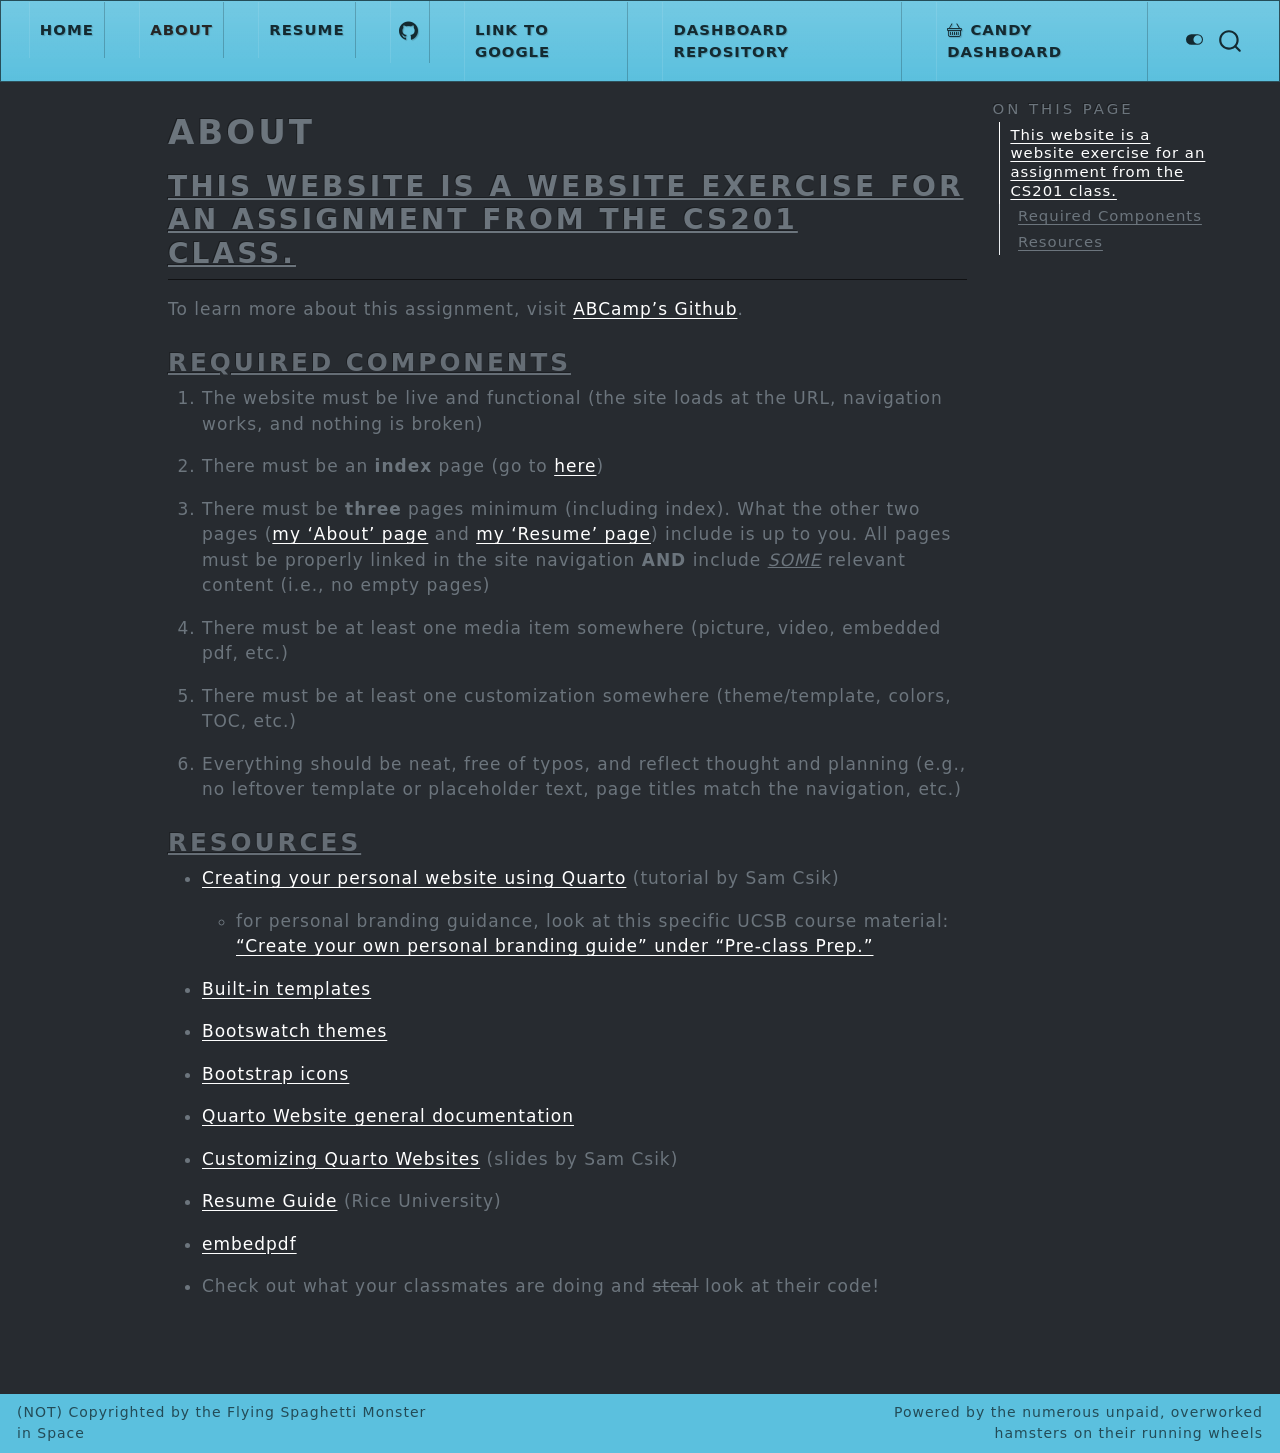
<file: docs/about.html>
<!DOCTYPE html>
<html xmlns="http://www.w3.org/1999/xhtml" lang="en" xml:lang="en"><head>

<meta charset="utf-8">
<meta name="generator" content="quarto-1.9.38">

<meta name="viewport" content="width=device-width, initial-scale=1.0, user-scalable=yes">


<title>About</title>
<style>
/* Default styles provided by pandoc.
** See https://pandoc.org/MANUAL.html#variables-for-html for config info.
*/
code{white-space: pre-wrap;}
span.smallcaps{font-variant: small-caps;}
div.columns{display: flex; gap: min(4vw, 1.5em);}
div.column{flex: auto; overflow-x: auto;}
div.hanging-indent{margin-left: 1.5em; text-indent: -1.5em;}
ul.task-list{list-style: none;}
ul.task-list li input[type="checkbox"] {
  width: 0.8em;
  margin: 0 0.8em 0.2em -1em; /* quarto-specific, see https://github.com/quarto-dev/quarto-cli/issues/4556 */ 
  vertical-align: middle;
}
</style>


<script src="site_libs/quarto-nav/quarto-nav.js"></script>
<script src="site_libs/quarto-nav/headroom.min.js"></script>
<script src="site_libs/clipboard/clipboard.min.js"></script>
<script src="site_libs/quarto-search/autocomplete.umd.js"></script>
<script src="site_libs/quarto-search/fuse.min.js"></script>
<script src="site_libs/quarto-search/quarto-search.js"></script>
<meta name="quarto:offset" content="./">
<script src="site_libs/quarto-html/quarto.js" type="module"></script>
<script src="site_libs/quarto-html/tabsets/tabsets.js" type="module"></script>
<script src="site_libs/quarto-html/popper.min.js"></script>
<script src="site_libs/quarto-html/tippy.umd.min.js"></script>
<script src="site_libs/quarto-html/anchor.min.js"></script>
<link href="site_libs/quarto-html/tippy.css" rel="stylesheet">
<link href="site_libs/quarto-html/quarto-syntax-highlighting-15634bcf2e68342d4ad2dfa704d543f6.css" rel="stylesheet" class="quarto-color-scheme" id="quarto-text-highlighting-styles">
<link href="site_libs/quarto-html/quarto-syntax-highlighting-dark-0a6b7249c26820e032cb0bd839ff02b1.css" rel="stylesheet" class="quarto-color-scheme quarto-color-alternate" id="quarto-text-highlighting-styles">
<script src="site_libs/bootstrap/bootstrap.min.js"></script>
<link href="site_libs/bootstrap/bootstrap-icons.css" rel="stylesheet">
<link href="site_libs/bootstrap/bootstrap-ba2b6ff468560d5737a50c03511e74bb.min.css" rel="stylesheet" append-hash="true" class="quarto-color-scheme" id="quarto-bootstrap" data-mode="light">
<link href="site_libs/bootstrap/bootstrap-dark-42812273302007d3b2185330bafced7a.min.css" rel="stylesheet" append-hash="true" class="quarto-color-scheme quarto-color-alternate" id="quarto-bootstrap" data-mode="dark">
<script id="quarto-search-options" type="application/json">{
  "location": "navbar",
  "copy-button": false,
  "collapse-after": 3,
  "panel-placement": "end",
  "type": "overlay",
  "limit": 50,
  "keyboard-shortcut": [
    "f",
    "/",
    "s"
  ],
  "show-item-context": false,
  "language": {
    "search-no-results-text": "No results",
    "search-matching-documents-text": "matching documents",
    "search-copy-link-title": "Copy link to search",
    "search-hide-matches-text": "Hide additional matches",
    "search-more-match-text": "more match in this document",
    "search-more-matches-text": "more matches in this document",
    "search-clear-button-title": "Clear",
    "search-text-placeholder": "",
    "search-detached-cancel-button-title": "Cancel",
    "search-submit-button-title": "Submit",
    "search-label": "Search"
  }
}</script>


<link rel="stylesheet" href="styles.css">
</head>

<body class="nav-fixed quarto-dark"><script id="quarto-html-before-body" type="application/javascript">
    const toggleBodyColorMode = (bsSheetEl) => {
      const mode = bsSheetEl.getAttribute("data-mode");
      const bodyEl = window.document.querySelector("body");
      if (mode === "dark") {
        bodyEl.classList.add("quarto-dark");
        bodyEl.classList.remove("quarto-light");
      } else {
        bodyEl.classList.add("quarto-light");
        bodyEl.classList.remove("quarto-dark");
      }
    }
    const toggleBodyColorPrimary = () => {
      const bsSheetEl = window.document.querySelector("link#quarto-bootstrap:not([rel=disabled-stylesheet])");
      if (bsSheetEl) {
        toggleBodyColorMode(bsSheetEl);
      }
    }
    const setColorSchemeToggle = (alternate) => {
      const toggles = window.document.querySelectorAll('.quarto-color-scheme-toggle');
      for (let i=0; i < toggles.length; i++) {
        const toggle = toggles[i];
        if (toggle) {
          if (alternate) {
            toggle.classList.add("alternate");
          } else {
            toggle.classList.remove("alternate");
          }
        }
      }
    };
    const toggleColorMode = (alternate) => {
      // Switch the stylesheets
      const primaryStylesheets = window.document.querySelectorAll('link.quarto-color-scheme:not(.quarto-color-alternate)');
      const alternateStylesheets = window.document.querySelectorAll('link.quarto-color-scheme.quarto-color-alternate');
      manageTransitions('#quarto-margin-sidebar .nav-link', false);
      if (alternate) {
        // note: dark is layered on light, we don't disable primary!
        enableStylesheet(alternateStylesheets);
        for (const sheetNode of alternateStylesheets) {
          if (sheetNode.id === "quarto-bootstrap") {
            toggleBodyColorMode(sheetNode);
          }
        }
      } else {
        disableStylesheet(alternateStylesheets);
        enableStylesheet(primaryStylesheets)
        toggleBodyColorPrimary();
      }
      manageTransitions('#quarto-margin-sidebar .nav-link', true);
      // Switch the toggles
      setColorSchemeToggle(alternate)
      // Hack to workaround the fact that safari doesn't
      // properly recolor the scrollbar when toggling (#1455)
      if (navigator.userAgent.indexOf('Safari') > 0 && navigator.userAgent.indexOf('Chrome') == -1) {
        manageTransitions("body", false);
        window.scrollTo(0, 1);
        setTimeout(() => {
          window.scrollTo(0, 0);
          manageTransitions("body", true);
        }, 40);
      }
    }
    const disableStylesheet = (stylesheets) => {
      for (let i=0; i < stylesheets.length; i++) {
        const stylesheet = stylesheets[i];
        stylesheet.rel = 'disabled-stylesheet';
      }
    }
    const enableStylesheet = (stylesheets) => {
      for (let i=0; i < stylesheets.length; i++) {
        const stylesheet = stylesheets[i];
        if(stylesheet.rel !== 'stylesheet') { // for Chrome, which will still FOUC without this check
          stylesheet.rel = 'stylesheet';
        }
      }
    }
    const manageTransitions = (selector, allowTransitions) => {
      const els = window.document.querySelectorAll(selector);
      for (let i=0; i < els.length; i++) {
        const el = els[i];
        if (allowTransitions) {
          el.classList.remove('notransition');
        } else {
          el.classList.add('notransition');
        }
      }
    }
    const isFileUrl = () => {
      return window.location.protocol === 'file:';
    }
    const hasAlternateSentinel = () => {
      let styleSentinel = getColorSchemeSentinel();
      if (styleSentinel !== null) {
        return styleSentinel === "alternate";
      } else {
        return false;
      }
    }
    const setStyleSentinel = (alternate) => {
      const value = alternate ? "alternate" : "default";
      if (!isFileUrl()) {
        window.localStorage.setItem("quarto-color-scheme", value);
      } else {
        localAlternateSentinel = value;
      }
    }
    const getColorSchemeSentinel = () => {
      if (!isFileUrl()) {
        const storageValue = window.localStorage.getItem("quarto-color-scheme");
        return storageValue != null ? storageValue : localAlternateSentinel;
      } else {
        return localAlternateSentinel;
      }
    }
    const toggleGiscusIfUsed = (isAlternate, darkModeDefault) => {
      const baseTheme = document.querySelector('#giscus-base-theme')?.value ?? 'light';
      const alternateTheme = document.querySelector('#giscus-alt-theme')?.value ?? 'dark';
      let newTheme = '';
      if(authorPrefersDark) {
        newTheme = isAlternate ? baseTheme : alternateTheme;
      } else {
        newTheme = isAlternate ? alternateTheme : baseTheme;
      }
      const changeGiscusTheme = () => {
        // From: https://github.com/giscus/giscus/issues/336
        const sendMessage = (message) => {
          const iframe = document.querySelector('iframe.giscus-frame');
          if (!iframe) return;
          iframe.contentWindow.postMessage({ giscus: message }, 'https://giscus.app');
        }
        sendMessage({
          setConfig: {
            theme: newTheme
          }
        });
      }
      const isGiscussLoaded = window.document.querySelector('iframe.giscus-frame') !== null;
      if (isGiscussLoaded) {
        changeGiscusTheme();
      }
    };
    const authorPrefersDark = true;
    const darkModeDefault = authorPrefersDark;
    let localAlternateSentinel = darkModeDefault ? 'alternate' : 'default';
    // Dark / light mode switch
    window.quartoToggleColorScheme = () => {
      // Read the current dark / light value
      let toAlternate = !hasAlternateSentinel();
      toggleColorMode(toAlternate);
      setStyleSentinel(toAlternate);
      toggleGiscusIfUsed(toAlternate, darkModeDefault);
      window.dispatchEvent(new Event('resize'));
    };
    // Switch to dark mode if need be
    if (hasAlternateSentinel()) {
      toggleColorMode(true);
    } else {
      toggleColorMode(false);
    }
  </script>

<div id="quarto-search-results"></div>
  <header id="quarto-header" class="headroom fixed-top">
    <nav class="navbar navbar-expand-lg " data-bs-theme="dark">
      <div class="navbar-container container-fluid">
            <div id="quarto-search" class="" title="Search"></div>
          <button class="navbar-toggler" type="button" data-bs-toggle="collapse" data-bs-target="#navbarCollapse" aria-controls="navbarCollapse" role="menu" aria-expanded="false" aria-label="Toggle navigation" onclick="if (window.quartoToggleHeadroom) { window.quartoToggleHeadroom(); }">
  <span class="navbar-toggler-icon"></span>
</button>
          <div class="collapse navbar-collapse" id="navbarCollapse">
            <ul class="navbar-nav navbar-nav-scroll ms-auto">
  <li class="nav-item">
    <a class="nav-link" href="./index.html"> 
<span class="menu-text">Home</span></a>
  </li>  
  <li class="nav-item">
    <a class="nav-link active" href="./about.html" aria-current="page"> 
<span class="menu-text">About</span></a>
  </li>  
  <li class="nav-item">
    <a class="nav-link" href="./resume.html"> 
<span class="menu-text">Resume</span></a>
  </li>  
  <li class="nav-item compact">
    <a class="nav-link" href="http://github.com/pcheng-cham" target="blank"> <i class="bi bi-github" role="img">
</i> 
<span class="menu-text"></span></a>
  </li>  
  <li class="nav-item">
    <a class="nav-link" href="http://google.com/" target="blank"> 
<span class="menu-text">link to google</span></a>
  </li>  
  <li class="nav-item">
    <a class="nav-link" href="http://name.github.io/dashboards"> 
<span class="menu-text">Dashboard Repository</span></a>
  </li>  
  <li class="nav-item">
    <a class="nav-link" href="https://pcheng-cham.github.io/CS201-dashboards/candy.html" target="blank"> <i class="bi bi-basket" role="img">
</i> 
<span class="menu-text">Candy Dashboard</span></a>
  </li>  
</ul>
          </div> <!-- /navcollapse -->
            <div class="quarto-navbar-tools">
  <a href="" class="quarto-color-scheme-toggle quarto-navigation-tool  px-1" onclick="window.quartoToggleColorScheme(); return false;" title="Toggle dark mode"><i class="bi"></i></a>
</div>
      </div> <!-- /container-fluid -->
    </nav>
</header>
<!-- content -->
<div id="quarto-content" class="quarto-container page-columns page-rows-contents page-layout-article page-navbar">
<!-- sidebar -->
<!-- margin-sidebar -->
    <div id="quarto-margin-sidebar" class="sidebar margin-sidebar">
        <nav id="TOC" role="doc-toc" class="toc-active">
    <h2 id="toc-title">On this page</h2>
   
  <ul>
  <li><a href="#this-website-is-a-website-exercise-for-an-assignment-from-the-cs201-class." id="toc-this-website-is-a-website-exercise-for-an-assignment-from-the-cs201-class." class="nav-link active" data-scroll-target="#this-website-is-a-website-exercise-for-an-assignment-from-the-cs201-class."><u>This website is a website exercise for an assignment from the CS201 class.</u></a>
  <ul class="collapse">
  <li><a href="#required-components" id="toc-required-components" class="nav-link" data-scroll-target="#required-components"><u>Required Components</u></a></li>
  <li><a href="#resources" id="toc-resources" class="nav-link" data-scroll-target="#resources"><u>Resources</u></a></li>
  </ul></li>
  </ul>
</nav>
    </div>
<!-- main -->
<main class="content" id="quarto-document-content">


<header id="title-block-header" class="quarto-title-block default">
<div class="quarto-title">
<h1 class="title">About</h1>
</div>



<div class="quarto-title-meta">

    
  
    
  </div>
  


</header>


<section id="this-website-is-a-website-exercise-for-an-assignment-from-the-cs201-class." class="level2">
<h2 class="anchored" data-anchor-id="this-website-is-a-website-exercise-for-an-assignment-from-the-cs201-class."><u>This website is a website exercise for an assignment from the CS201 class.</u></h2>
<p>To learn more about this assignment, visit <a href="https://abcamp.github.io/assignment.html" id="unique-hover-linkabc" target="blank">ABCamp’s Github</a>.</p>
<section id="required-components" class="level3">
<h3 class="anchored" data-anchor-id="required-components"><u>Required Components</u></h3>
<ol type="1">
<li><p>The website must be live and functional (the site loads at the URL, navigation works, and nothing is broken)</p></li>
<li><p>There must be an <strong>index</strong> page (go to <a href="https://pcheng-cham.github.io/">here</a>)</p></li>
<li><p>There must be <strong>three</strong> pages minimum (including index). What the other two pages (<a href="https://pcheng-cham.github.io/about.html" id="unique-hover-linkabc" target="blank">my ‘About’ page</a> and <a href="https://pcheng-cham.github.io/resume.html" id="unique-hover-linkabc" target="blank">my ‘Resume’ page</a>) include is up to you. All pages must be properly linked in the site navigation <strong>AND</strong> include <u><em>SOME</em></u> relevant content (i.e., no empty pages)</p></li>
<li><p>There must be at least one media item somewhere (picture, video, embedded pdf, etc.)</p></li>
<li><p>There must be at least one customization somewhere (theme/template, colors, TOC, etc.)</p></li>
<li><p>Everything should be neat, free of typos, and reflect thought and planning (e.g., no leftover template or placeholder text, page titles match the navigation, etc.)</p></li>
</ol>
</section>
<section id="resources" class="level3">
<h3 class="anchored" data-anchor-id="resources"><u>Resources</u></h3>
<ul>
<li><p><a href="https://ucsb-meds.github.io/creating-quarto-websites/">Creating your personal website using Quarto</a> (tutorial by Sam Csik)</p>
<ul>
<li>for personal branding guidance, look at this specific UCSB course material: <a href="https://ucsb-meds.github.io/EDS-296-DS-portfolios/course-materials/week2-customizing-websites.html#pre-class-prep">“Create your own personal branding guide” under “Pre-class Prep.”</a></li>
</ul></li>
<li><p><a href="https://quarto.org/docs/websites/website-about.html#templates">Built-in templates</a></p></li>
<li><p><a href="https://bootswatch.com/">Bootswatch themes</a></p></li>
<li><p><a href="https://icons.getbootstrap.com/">Bootstrap icons</a></p></li>
<li><p><a href="https://quarto.org/docs/websites/">Quarto Website general documentation</a></p></li>
<li><p><a href="https://ucsb-meds.github.io/customizing-quarto-websites/#/title-slide">Customizing Quarto Websites</a> (slides by Sam Csik)</p></li>
<li><p><a href="https://ccd.rice.edu/sites/g/files/bxs3401/files/inline-files/FreshmanResumeGuide.pdf">Resume Guide</a> (Rice University)</p></li>
<li><p><a href="https://github.com/jmgirard/embedpdf">embedpdf</a></p></li>
<li><p>Check out what your classmates are doing and <del>steal</del> look at their code!</p></li>
</ul>


</section>
</section>

</main> <!-- /main -->
<script id="quarto-html-after-body" type="application/javascript">
  window.document.addEventListener("DOMContentLoaded", function (event) {
    // Ensure there is a toggle, if there isn't float one in the top right
    if (window.document.querySelector('.quarto-color-scheme-toggle') === null) {
      const a = window.document.createElement('a');
      a.classList.add('top-right');
      a.classList.add('quarto-color-scheme-toggle');
      a.href = "";
      a.onclick = function() { try { window.quartoToggleColorScheme(); } catch {} return false; };
      const i = window.document.createElement("i");
      i.classList.add('bi');
      a.appendChild(i);
      window.document.body.appendChild(a);
    }
    setColorSchemeToggle(hasAlternateSentinel())
    const icon = "";
    const anchorJS = new window.AnchorJS();
    anchorJS.options = {
      placement: 'right',
      icon: icon
    };
    anchorJS.add('.anchored');
    const isCodeAnnotation = (el) => {
      for (const clz of el.classList) {
        if (clz.startsWith('code-annotation-')) {                     
          return true;
        }
      }
      return false;
    }
    const onCopySuccess = function(e) {
      // button target
      const button = e.trigger;
      // don't keep focus
      button.blur();
      // flash "checked"
      button.classList.add('code-copy-button-checked');
      var currentTitle = button.getAttribute("title");
      button.setAttribute("title", "Copied!");
      let tooltip;
      if (window.bootstrap) {
        button.setAttribute("data-bs-toggle", "tooltip");
        button.setAttribute("data-bs-placement", "left");
        button.setAttribute("data-bs-title", "Copied!");
        tooltip = new bootstrap.Tooltip(button, 
          { trigger: "manual", 
            customClass: "code-copy-button-tooltip",
            offset: [0, -8]});
        tooltip.show();    
      }
      setTimeout(function() {
        if (tooltip) {
          tooltip.hide();
          button.removeAttribute("data-bs-title");
          button.removeAttribute("data-bs-toggle");
          button.removeAttribute("data-bs-placement");
        }
        button.setAttribute("title", currentTitle);
        button.classList.remove('code-copy-button-checked');
      }, 1000);
      // clear code selection
      e.clearSelection();
    }
    const getTextToCopy = function(trigger) {
      const outerScaffold = trigger.parentElement.cloneNode(true);
      const codeEl = outerScaffold.querySelector('code');
      for (const childEl of codeEl.children) {
        if (isCodeAnnotation(childEl)) {
          childEl.remove();
        }
      }
      return codeEl.innerText;
    }
    const clipboard = new window.ClipboardJS('.code-copy-button:not([data-in-quarto-modal])', {
      text: getTextToCopy
    });
    clipboard.on('success', onCopySuccess);
    if (window.document.getElementById('quarto-embedded-source-code-modal')) {
      const clipboardModal = new window.ClipboardJS('.code-copy-button[data-in-quarto-modal]', {
        text: getTextToCopy,
        container: window.document.getElementById('quarto-embedded-source-code-modal')
      });
      clipboardModal.on('success', onCopySuccess);
    }
      var localhostRegex = new RegExp(/^(?:http|https):\/\/localhost\:?[0-9]*\//);
      var mailtoRegex = new RegExp(/^mailto:/);
        var filterRegex = new RegExp('/' + window.location.host + '/');
      var isInternal = (href) => {
          return filterRegex.test(href) || localhostRegex.test(href) || mailtoRegex.test(href);
      }
      // Inspect non-navigation links and adorn them if external
     var links = window.document.querySelectorAll('a[href]:not(.nav-link):not(.navbar-brand):not(.toc-action):not(.sidebar-link):not(.sidebar-item-toggle):not(.pagination-link):not(.no-external):not([aria-hidden]):not(.dropdown-item):not(.quarto-navigation-tool):not(.about-link)');
      for (var i=0; i<links.length; i++) {
        const link = links[i];
        if (!isInternal(link.href)) {
          // undo the damage that might have been done by quarto-nav.js in the case of
          // links that we want to consider external
          if (link.dataset.originalHref !== undefined) {
            link.href = link.dataset.originalHref;
          }
        }
      }
    function tippyHover(el, contentFn, onTriggerFn, onUntriggerFn) {
      const config = {
        allowHTML: true,
        maxWidth: 500,
        delay: 100,
        arrow: false,
        appendTo: function(el) {
            return el.parentElement;
        },
        interactive: true,
        interactiveBorder: 10,
        theme: 'quarto',
        placement: 'bottom-start',
      };
      if (contentFn) {
        config.content = contentFn;
      }
      if (onTriggerFn) {
        config.onTrigger = onTriggerFn;
      }
      if (onUntriggerFn) {
        config.onUntrigger = onUntriggerFn;
      }
      window.tippy(el, config); 
    }
    const noterefs = window.document.querySelectorAll('a[role="doc-noteref"]');
    for (var i=0; i<noterefs.length; i++) {
      const ref = noterefs[i];
      tippyHover(ref, function() {
        // use id or data attribute instead here
        let href = ref.getAttribute('data-footnote-href') || ref.getAttribute('href');
        try { href = new URL(href).hash; } catch {}
        const id = href.replace(/^#\/?/, "");
        const note = window.document.getElementById(id);
        if (note) {
          return note.innerHTML;
        } else {
          return "";
        }
      });
    }
    const xrefs = window.document.querySelectorAll('a.quarto-xref');
    const processXRef = (id, note) => {
      // Strip column container classes
      const stripColumnClz = (el) => {
        el.classList.remove("page-full", "page-columns");
        if (el.children) {
          for (const child of el.children) {
            stripColumnClz(child);
          }
        }
      }
      stripColumnClz(note)
      if (id === null || id.startsWith('sec-')) {
        // Special case sections, only their first couple elements
        const container = document.createElement("div");
        if (note.children && note.children.length > 2) {
          container.appendChild(note.children[0].cloneNode(true));
          for (let i = 1; i < note.children.length; i++) {
            const child = note.children[i];
            if (child.tagName === "P" && child.innerText === "") {
              continue;
            } else {
              container.appendChild(child.cloneNode(true));
              break;
            }
          }
          if (window.Quarto?.typesetMath) {
            window.Quarto.typesetMath(container);
          }
          return container.innerHTML
        } else {
          if (window.Quarto?.typesetMath) {
            window.Quarto.typesetMath(note);
          }
          return note.innerHTML;
        }
      } else {
        // Remove any anchor links if they are present
        const anchorLink = note.querySelector('a.anchorjs-link');
        if (anchorLink) {
          anchorLink.remove();
        }
        if (window.Quarto?.typesetMath) {
          window.Quarto.typesetMath(note);
        }
        if (note.classList.contains("callout")) {
          return note.outerHTML;
        } else {
          return note.innerHTML;
        }
      }
    }
    for (var i=0; i<xrefs.length; i++) {
      const xref = xrefs[i];
      tippyHover(xref, undefined, function(instance) {
        instance.disable();
        let url = xref.getAttribute('href');
        let hash = undefined; 
        if (url.startsWith('#')) {
          hash = url;
        } else {
          try { hash = new URL(url).hash; } catch {}
        }
        if (hash) {
          const id = hash.replace(/^#\/?/, "");
          const note = window.document.getElementById(id);
          if (note !== null) {
            try {
              const html = processXRef(id, note.cloneNode(true));
              instance.setContent(html);
            } finally {
              instance.enable();
              instance.show();
            }
          } else {
            // See if we can fetch this
            fetch(url.split('#')[0])
            .then(res => res.text())
            .then(html => {
              const parser = new DOMParser();
              const htmlDoc = parser.parseFromString(html, "text/html");
              const note = htmlDoc.getElementById(id);
              if (note !== null) {
                const html = processXRef(id, note);
                instance.setContent(html);
              } 
            }).finally(() => {
              instance.enable();
              instance.show();
            });
          }
        } else {
          // See if we can fetch a full url (with no hash to target)
          // This is a special case and we should probably do some content thinning / targeting
          fetch(url)
          .then(res => res.text())
          .then(html => {
            const parser = new DOMParser();
            const htmlDoc = parser.parseFromString(html, "text/html");
            const note = htmlDoc.querySelector('main.content');
            if (note !== null) {
              // This should only happen for chapter cross references
              // (since there is no id in the URL)
              // remove the first header
              if (note.children.length > 0 && note.children[0].tagName === "HEADER") {
                note.children[0].remove();
              }
              const html = processXRef(null, note);
              instance.setContent(html);
            } 
          }).finally(() => {
            instance.enable();
            instance.show();
          });
        }
      }, function(instance) {
      });
    }
        let selectedAnnoteEl;
        const selectorForAnnotation = ( cell, annotation) => {
          let cellAttr = 'data-code-cell="' + cell + '"';
          let lineAttr = 'data-code-annotation="' +  annotation + '"';
          const selector = 'span[' + cellAttr + '][' + lineAttr + ']';
          return selector;
        }
        const selectCodeLines = (annoteEl) => {
          const doc = window.document;
          const targetCell = annoteEl.getAttribute("data-target-cell");
          const targetAnnotation = annoteEl.getAttribute("data-target-annotation");
          const annoteSpan = window.document.querySelector(selectorForAnnotation(targetCell, targetAnnotation));
          const lines = annoteSpan.getAttribute("data-code-lines").split(",");
          const lineIds = lines.map((line) => {
            return targetCell + "-" + line;
          })
          let top = null;
          let height = null;
          let parent = null;
          if (lineIds.length > 0) {
              //compute the position of the single el (top and bottom and make a div)
              const el = window.document.getElementById(lineIds[0]);
              top = el.offsetTop;
              height = el.offsetHeight;
              parent = el.parentElement.parentElement;
            if (lineIds.length > 1) {
              const lastEl = window.document.getElementById(lineIds[lineIds.length - 1]);
              const bottom = lastEl.offsetTop + lastEl.offsetHeight;
              height = bottom - top;
            }
            if (top !== null && height !== null && parent !== null) {
              // cook up a div (if necessary) and position it 
              let div = window.document.getElementById("code-annotation-line-highlight");
              if (div === null) {
                div = window.document.createElement("div");
                div.setAttribute("id", "code-annotation-line-highlight");
                div.style.position = 'absolute';
                parent.appendChild(div);
              }
              div.style.top = top - 2 + "px";
              div.style.height = height + 4 + "px";
              div.style.left = 0;
              let gutterDiv = window.document.getElementById("code-annotation-line-highlight-gutter");
              if (gutterDiv === null) {
                gutterDiv = window.document.createElement("div");
                gutterDiv.setAttribute("id", "code-annotation-line-highlight-gutter");
                gutterDiv.style.position = 'absolute';
                const codeCell = window.document.getElementById(targetCell);
                const gutter = codeCell.querySelector('.code-annotation-gutter');
                gutter.appendChild(gutterDiv);
              }
              gutterDiv.style.top = top - 2 + "px";
              gutterDiv.style.height = height + 4 + "px";
            }
            selectedAnnoteEl = annoteEl;
          }
        };
        const unselectCodeLines = () => {
          const elementsIds = ["code-annotation-line-highlight", "code-annotation-line-highlight-gutter"];
          elementsIds.forEach((elId) => {
            const div = window.document.getElementById(elId);
            if (div) {
              div.remove();
            }
          });
          selectedAnnoteEl = undefined;
        };
          // Handle positioning of the toggle
      window.addEventListener(
        "resize",
        throttle(() => {
          elRect = undefined;
          if (selectedAnnoteEl) {
            selectCodeLines(selectedAnnoteEl);
          }
        }, 10)
      );
      function throttle(fn, ms) {
      let throttle = false;
      let timer;
        return (...args) => {
          if(!throttle) { // first call gets through
              fn.apply(this, args);
              throttle = true;
          } else { // all the others get throttled
              if(timer) clearTimeout(timer); // cancel #2
              timer = setTimeout(() => {
                fn.apply(this, args);
                timer = throttle = false;
              }, ms);
          }
        };
      }
        // Attach click handler to the DT
        const annoteDls = window.document.querySelectorAll('dt[data-target-cell]');
        for (const annoteDlNode of annoteDls) {
          annoteDlNode.addEventListener('click', (event) => {
            const clickedEl = event.target;
            if (clickedEl !== selectedAnnoteEl) {
              unselectCodeLines();
              const activeEl = window.document.querySelector('dt[data-target-cell].code-annotation-active');
              if (activeEl) {
                activeEl.classList.remove('code-annotation-active');
              }
              selectCodeLines(clickedEl);
              clickedEl.classList.add('code-annotation-active');
            } else {
              // Unselect the line
              unselectCodeLines();
              clickedEl.classList.remove('code-annotation-active');
            }
          });
        }
    const findCites = (el) => {
      const parentEl = el.parentElement;
      if (parentEl) {
        const cites = parentEl.dataset.cites;
        if (cites) {
          return {
            el,
            cites: cites.split(' ')
          };
        } else {
          return findCites(el.parentElement)
        }
      } else {
        return undefined;
      }
    };
    var bibliorefs = window.document.querySelectorAll('a[role="doc-biblioref"]');
    for (var i=0; i<bibliorefs.length; i++) {
      const ref = bibliorefs[i];
      const citeInfo = findCites(ref);
      if (citeInfo) {
        tippyHover(citeInfo.el, function() {
          var popup = window.document.createElement('div');
          citeInfo.cites.forEach(function(cite) {
            var citeDiv = window.document.createElement('div');
            citeDiv.classList.add('hanging-indent');
            citeDiv.classList.add('csl-entry');
            var biblioDiv = window.document.getElementById('ref-' + cite);
            if (biblioDiv) {
              citeDiv.innerHTML = biblioDiv.innerHTML;
            }
            popup.appendChild(citeDiv);
          });
          return popup.innerHTML;
        });
      }
    }
  });
  </script>
</div> <!-- /content -->
<footer class="footer">
  <div class="nav-footer">
    <div class="nav-footer-left">
<p>(NOT) Copyrighted by the Flying Spaghetti Monster in Space</p>
</div>   
    <div class="nav-footer-center">
      &nbsp;
    </div>
    <div class="nav-footer-right">
<p>Powered by the numerous unpaid, overworked hamsters on their running wheels</p>
</div>
  </div>
</footer>




</body></html>
</file>
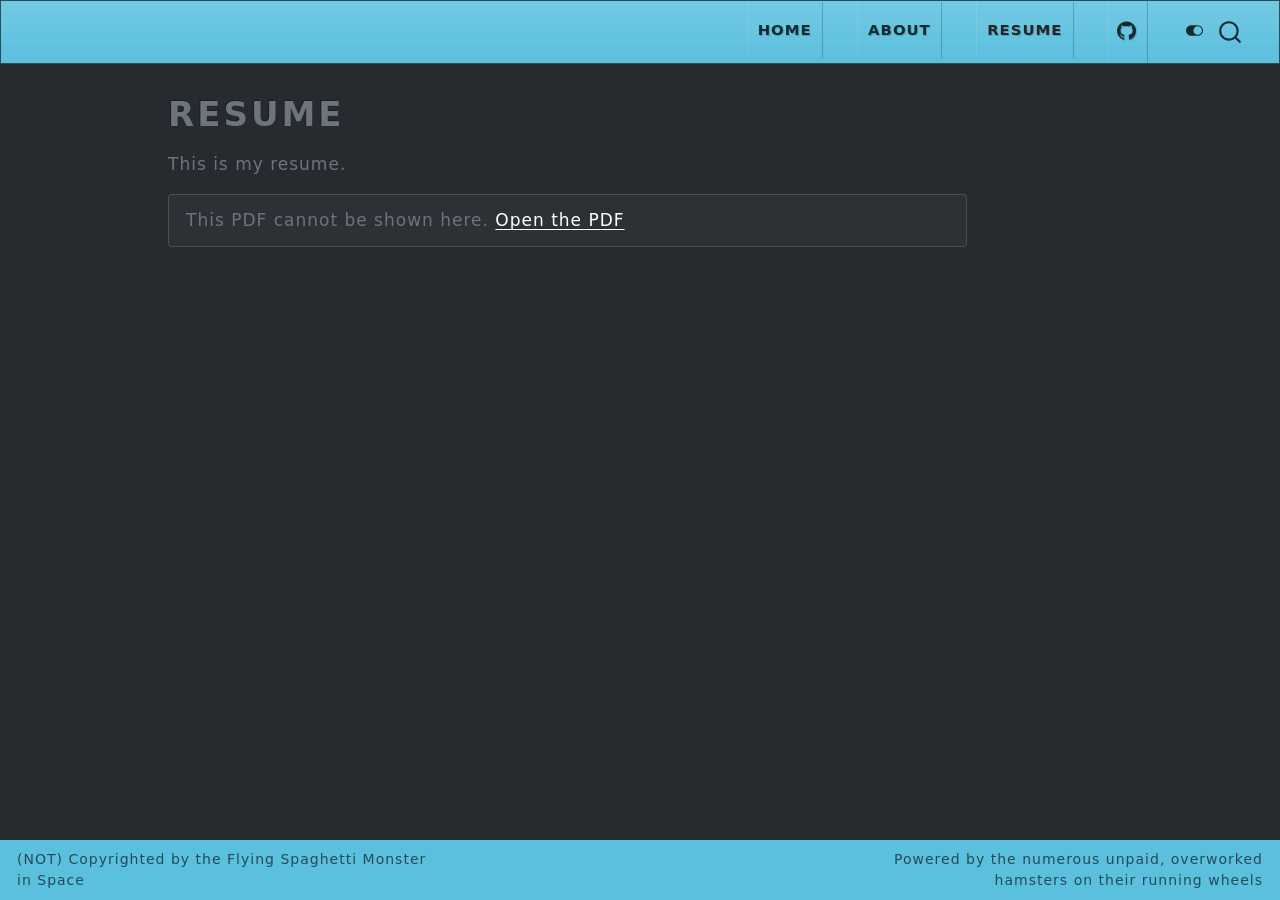
<file: docs/resume.html>
<!DOCTYPE html>
<html xmlns="http://www.w3.org/1999/xhtml" lang="en" xml:lang="en"><head>

<meta charset="utf-8">
<meta name="generator" content="quarto-1.9.38">

<meta name="viewport" content="width=device-width, initial-scale=1.0, user-scalable=yes">


<title>Resume</title>
<style>
/* Default styles provided by pandoc.
** See https://pandoc.org/MANUAL.html#variables-for-html for config info.
*/
code{white-space: pre-wrap;}
span.smallcaps{font-variant: small-caps;}
div.columns{display: flex; gap: min(4vw, 1.5em);}
div.column{flex: auto; overflow-x: auto;}
div.hanging-indent{margin-left: 1.5em; text-indent: -1.5em;}
ul.task-list{list-style: none;}
ul.task-list li input[type="checkbox"] {
  width: 0.8em;
  margin: 0 0.8em 0.2em -1em; /* quarto-specific, see https://github.com/quarto-dev/quarto-cli/issues/4556 */ 
  vertical-align: middle;
}
</style>


<script src="site_libs/quarto-nav/quarto-nav.js"></script>
<script src="site_libs/quarto-nav/headroom.min.js"></script>
<script src="site_libs/clipboard/clipboard.min.js"></script>
<script src="site_libs/quarto-search/autocomplete.umd.js"></script>
<script src="site_libs/quarto-search/fuse.min.js"></script>
<script src="site_libs/quarto-search/quarto-search.js"></script>
<meta name="quarto:offset" content="./">
<script src="site_libs/quarto-html/quarto.js" type="module"></script>
<script src="site_libs/quarto-html/tabsets/tabsets.js" type="module"></script>
<script src="site_libs/quarto-html/popper.min.js"></script>
<script src="site_libs/quarto-html/tippy.umd.min.js"></script>
<script src="site_libs/quarto-html/anchor.min.js"></script>
<link href="site_libs/quarto-html/tippy.css" rel="stylesheet">
<link href="site_libs/quarto-html/quarto-syntax-highlighting-15634bcf2e68342d4ad2dfa704d543f6.css" rel="stylesheet" class="quarto-color-scheme" id="quarto-text-highlighting-styles">
<link href="site_libs/quarto-html/quarto-syntax-highlighting-dark-0a6b7249c26820e032cb0bd839ff02b1.css" rel="stylesheet" class="quarto-color-scheme quarto-color-alternate" id="quarto-text-highlighting-styles">
<script src="site_libs/bootstrap/bootstrap.min.js"></script>
<link href="site_libs/bootstrap/bootstrap-icons.css" rel="stylesheet">
<link href="site_libs/bootstrap/bootstrap-ba2b6ff468560d5737a50c03511e74bb.min.css" rel="stylesheet" append-hash="true" class="quarto-color-scheme" id="quarto-bootstrap" data-mode="light">
<link href="site_libs/bootstrap/bootstrap-dark-42812273302007d3b2185330bafced7a.min.css" rel="stylesheet" append-hash="true" class="quarto-color-scheme quarto-color-alternate" id="quarto-bootstrap" data-mode="dark">
<link href="site_libs/quarto-contrib/embedpdf-1.2.9/embedpdf.css" rel="stylesheet">
<script id="quarto-search-options" type="application/json">{
  "location": "navbar",
  "copy-button": false,
  "collapse-after": 3,
  "panel-placement": "end",
  "type": "overlay",
  "limit": 50,
  "keyboard-shortcut": [
    "f",
    "/",
    "s"
  ],
  "show-item-context": false,
  "language": {
    "search-no-results-text": "No results",
    "search-matching-documents-text": "matching documents",
    "search-copy-link-title": "Copy link to search",
    "search-hide-matches-text": "Hide additional matches",
    "search-more-match-text": "more match in this document",
    "search-more-matches-text": "more matches in this document",
    "search-clear-button-title": "Clear",
    "search-text-placeholder": "",
    "search-detached-cancel-button-title": "Cancel",
    "search-submit-button-title": "Submit",
    "search-label": "Search"
  }
}</script>


<link rel="stylesheet" href="styles.css">
</head>

<body class="nav-fixed quarto-dark"><script id="quarto-html-before-body" type="application/javascript">
    const toggleBodyColorMode = (bsSheetEl) => {
      const mode = bsSheetEl.getAttribute("data-mode");
      const bodyEl = window.document.querySelector("body");
      if (mode === "dark") {
        bodyEl.classList.add("quarto-dark");
        bodyEl.classList.remove("quarto-light");
      } else {
        bodyEl.classList.add("quarto-light");
        bodyEl.classList.remove("quarto-dark");
      }
    }
    const toggleBodyColorPrimary = () => {
      const bsSheetEl = window.document.querySelector("link#quarto-bootstrap:not([rel=disabled-stylesheet])");
      if (bsSheetEl) {
        toggleBodyColorMode(bsSheetEl);
      }
    }
    const setColorSchemeToggle = (alternate) => {
      const toggles = window.document.querySelectorAll('.quarto-color-scheme-toggle');
      for (let i=0; i < toggles.length; i++) {
        const toggle = toggles[i];
        if (toggle) {
          if (alternate) {
            toggle.classList.add("alternate");
          } else {
            toggle.classList.remove("alternate");
          }
        }
      }
    };
    const toggleColorMode = (alternate) => {
      // Switch the stylesheets
      const primaryStylesheets = window.document.querySelectorAll('link.quarto-color-scheme:not(.quarto-color-alternate)');
      const alternateStylesheets = window.document.querySelectorAll('link.quarto-color-scheme.quarto-color-alternate');
      manageTransitions('#quarto-margin-sidebar .nav-link', false);
      if (alternate) {
        // note: dark is layered on light, we don't disable primary!
        enableStylesheet(alternateStylesheets);
        for (const sheetNode of alternateStylesheets) {
          if (sheetNode.id === "quarto-bootstrap") {
            toggleBodyColorMode(sheetNode);
          }
        }
      } else {
        disableStylesheet(alternateStylesheets);
        enableStylesheet(primaryStylesheets)
        toggleBodyColorPrimary();
      }
      manageTransitions('#quarto-margin-sidebar .nav-link', true);
      // Switch the toggles
      setColorSchemeToggle(alternate)
      // Hack to workaround the fact that safari doesn't
      // properly recolor the scrollbar when toggling (#1455)
      if (navigator.userAgent.indexOf('Safari') > 0 && navigator.userAgent.indexOf('Chrome') == -1) {
        manageTransitions("body", false);
        window.scrollTo(0, 1);
        setTimeout(() => {
          window.scrollTo(0, 0);
          manageTransitions("body", true);
        }, 40);
      }
    }
    const disableStylesheet = (stylesheets) => {
      for (let i=0; i < stylesheets.length; i++) {
        const stylesheet = stylesheets[i];
        stylesheet.rel = 'disabled-stylesheet';
      }
    }
    const enableStylesheet = (stylesheets) => {
      for (let i=0; i < stylesheets.length; i++) {
        const stylesheet = stylesheets[i];
        if(stylesheet.rel !== 'stylesheet') { // for Chrome, which will still FOUC without this check
          stylesheet.rel = 'stylesheet';
        }
      }
    }
    const manageTransitions = (selector, allowTransitions) => {
      const els = window.document.querySelectorAll(selector);
      for (let i=0; i < els.length; i++) {
        const el = els[i];
        if (allowTransitions) {
          el.classList.remove('notransition');
        } else {
          el.classList.add('notransition');
        }
      }
    }
    const isFileUrl = () => {
      return window.location.protocol === 'file:';
    }
    const hasAlternateSentinel = () => {
      let styleSentinel = getColorSchemeSentinel();
      if (styleSentinel !== null) {
        return styleSentinel === "alternate";
      } else {
        return false;
      }
    }
    const setStyleSentinel = (alternate) => {
      const value = alternate ? "alternate" : "default";
      if (!isFileUrl()) {
        window.localStorage.setItem("quarto-color-scheme", value);
      } else {
        localAlternateSentinel = value;
      }
    }
    const getColorSchemeSentinel = () => {
      if (!isFileUrl()) {
        const storageValue = window.localStorage.getItem("quarto-color-scheme");
        return storageValue != null ? storageValue : localAlternateSentinel;
      } else {
        return localAlternateSentinel;
      }
    }
    const toggleGiscusIfUsed = (isAlternate, darkModeDefault) => {
      const baseTheme = document.querySelector('#giscus-base-theme')?.value ?? 'light';
      const alternateTheme = document.querySelector('#giscus-alt-theme')?.value ?? 'dark';
      let newTheme = '';
      if(authorPrefersDark) {
        newTheme = isAlternate ? baseTheme : alternateTheme;
      } else {
        newTheme = isAlternate ? alternateTheme : baseTheme;
      }
      const changeGiscusTheme = () => {
        // From: https://github.com/giscus/giscus/issues/336
        const sendMessage = (message) => {
          const iframe = document.querySelector('iframe.giscus-frame');
          if (!iframe) return;
          iframe.contentWindow.postMessage({ giscus: message }, 'https://giscus.app');
        }
        sendMessage({
          setConfig: {
            theme: newTheme
          }
        });
      }
      const isGiscussLoaded = window.document.querySelector('iframe.giscus-frame') !== null;
      if (isGiscussLoaded) {
        changeGiscusTheme();
      }
    };
    const authorPrefersDark = true;
    const darkModeDefault = authorPrefersDark;
    let localAlternateSentinel = darkModeDefault ? 'alternate' : 'default';
    // Dark / light mode switch
    window.quartoToggleColorScheme = () => {
      // Read the current dark / light value
      let toAlternate = !hasAlternateSentinel();
      toggleColorMode(toAlternate);
      setStyleSentinel(toAlternate);
      toggleGiscusIfUsed(toAlternate, darkModeDefault);
      window.dispatchEvent(new Event('resize'));
    };
    // Switch to dark mode if need be
    if (hasAlternateSentinel()) {
      toggleColorMode(true);
    } else {
      toggleColorMode(false);
    }
  </script>

<div id="quarto-search-results"></div>
  <header id="quarto-header" class="headroom fixed-top">
    <nav class="navbar navbar-expand-lg " data-bs-theme="dark">
      <div class="navbar-container container-fluid">
            <div id="quarto-search" class="" title="Search"></div>
          <button class="navbar-toggler" type="button" data-bs-toggle="collapse" data-bs-target="#navbarCollapse" aria-controls="navbarCollapse" role="menu" aria-expanded="false" aria-label="Toggle navigation" onclick="if (window.quartoToggleHeadroom) { window.quartoToggleHeadroom(); }">
  <span class="navbar-toggler-icon"></span>
</button>
          <div class="collapse navbar-collapse" id="navbarCollapse">
            <ul class="navbar-nav navbar-nav-scroll ms-auto">
  <li class="nav-item">
    <a class="nav-link" href="./index.html"> 
<span class="menu-text">Home</span></a>
  </li>  
  <li class="nav-item">
    <a class="nav-link" href="./about.html"> 
<span class="menu-text">About</span></a>
  </li>  
  <li class="nav-item">
    <a class="nav-link active" href="./resume.html" aria-current="page"> 
<span class="menu-text">Resume</span></a>
  </li>  
  <li class="nav-item compact">
    <a class="nav-link" href="http://github.com/pcheng-cham" target="blank"> <i class="bi bi-github" role="img">
</i> 
<span class="menu-text"></span></a>
  </li>  
</ul>
          </div> <!-- /navcollapse -->
            <div class="quarto-navbar-tools">
  <a href="" class="quarto-color-scheme-toggle quarto-navigation-tool  px-1" onclick="window.quartoToggleColorScheme(); return false;" title="Toggle dark mode"><i class="bi"></i></a>
</div>
      </div> <!-- /container-fluid -->
    </nav>
</header>
<!-- content -->
<div id="quarto-content" class="quarto-container page-columns page-rows-contents page-layout-article page-navbar">
<!-- sidebar -->
<!-- margin-sidebar -->
    <div id="quarto-margin-sidebar" class="sidebar margin-sidebar zindex-bottom">
        
    </div>
<!-- main -->
<main class="content" id="quarto-document-content">


<header id="title-block-header" class="quarto-title-block default">
<div class="quarto-title">
<h1 class="title">Resume</h1>
</div>



<div class="quarto-title-meta">

    
  
    
  </div>
  


</header>


<p>This is my resume.</p>
<div class="embedpdf" data-src="media/updated_resume.pdf" data-renderer="auto" data-width="100%" data-height="800px"><a href="media/updated_resume.pdf" download="">Download PDF file.</a></div>



</main> <!-- /main -->
<script id="quarto-html-after-body" type="application/javascript">
  window.document.addEventListener("DOMContentLoaded", function (event) {
    // Ensure there is a toggle, if there isn't float one in the top right
    if (window.document.querySelector('.quarto-color-scheme-toggle') === null) {
      const a = window.document.createElement('a');
      a.classList.add('top-right');
      a.classList.add('quarto-color-scheme-toggle');
      a.href = "";
      a.onclick = function() { try { window.quartoToggleColorScheme(); } catch {} return false; };
      const i = window.document.createElement("i");
      i.classList.add('bi');
      a.appendChild(i);
      window.document.body.appendChild(a);
    }
    setColorSchemeToggle(hasAlternateSentinel())
    const icon = "";
    const anchorJS = new window.AnchorJS();
    anchorJS.options = {
      placement: 'right',
      icon: icon
    };
    anchorJS.add('.anchored');
    const isCodeAnnotation = (el) => {
      for (const clz of el.classList) {
        if (clz.startsWith('code-annotation-')) {                     
          return true;
        }
      }
      return false;
    }
    const onCopySuccess = function(e) {
      // button target
      const button = e.trigger;
      // don't keep focus
      button.blur();
      // flash "checked"
      button.classList.add('code-copy-button-checked');
      var currentTitle = button.getAttribute("title");
      button.setAttribute("title", "Copied!");
      let tooltip;
      if (window.bootstrap) {
        button.setAttribute("data-bs-toggle", "tooltip");
        button.setAttribute("data-bs-placement", "left");
        button.setAttribute("data-bs-title", "Copied!");
        tooltip = new bootstrap.Tooltip(button, 
          { trigger: "manual", 
            customClass: "code-copy-button-tooltip",
            offset: [0, -8]});
        tooltip.show();    
      }
      setTimeout(function() {
        if (tooltip) {
          tooltip.hide();
          button.removeAttribute("data-bs-title");
          button.removeAttribute("data-bs-toggle");
          button.removeAttribute("data-bs-placement");
        }
        button.setAttribute("title", currentTitle);
        button.classList.remove('code-copy-button-checked');
      }, 1000);
      // clear code selection
      e.clearSelection();
    }
    const getTextToCopy = function(trigger) {
      const outerScaffold = trigger.parentElement.cloneNode(true);
      const codeEl = outerScaffold.querySelector('code');
      for (const childEl of codeEl.children) {
        if (isCodeAnnotation(childEl)) {
          childEl.remove();
        }
      }
      return codeEl.innerText;
    }
    const clipboard = new window.ClipboardJS('.code-copy-button:not([data-in-quarto-modal])', {
      text: getTextToCopy
    });
    clipboard.on('success', onCopySuccess);
    if (window.document.getElementById('quarto-embedded-source-code-modal')) {
      const clipboardModal = new window.ClipboardJS('.code-copy-button[data-in-quarto-modal]', {
        text: getTextToCopy,
        container: window.document.getElementById('quarto-embedded-source-code-modal')
      });
      clipboardModal.on('success', onCopySuccess);
    }
      var localhostRegex = new RegExp(/^(?:http|https):\/\/localhost\:?[0-9]*\//);
      var mailtoRegex = new RegExp(/^mailto:/);
        var filterRegex = new RegExp('/' + window.location.host + '/');
      var isInternal = (href) => {
          return filterRegex.test(href) || localhostRegex.test(href) || mailtoRegex.test(href);
      }
      // Inspect non-navigation links and adorn them if external
     var links = window.document.querySelectorAll('a[href]:not(.nav-link):not(.navbar-brand):not(.toc-action):not(.sidebar-link):not(.sidebar-item-toggle):not(.pagination-link):not(.no-external):not([aria-hidden]):not(.dropdown-item):not(.quarto-navigation-tool):not(.about-link)');
      for (var i=0; i<links.length; i++) {
        const link = links[i];
        if (!isInternal(link.href)) {
          // undo the damage that might have been done by quarto-nav.js in the case of
          // links that we want to consider external
          if (link.dataset.originalHref !== undefined) {
            link.href = link.dataset.originalHref;
          }
        }
      }
    function tippyHover(el, contentFn, onTriggerFn, onUntriggerFn) {
      const config = {
        allowHTML: true,
        maxWidth: 500,
        delay: 100,
        arrow: false,
        appendTo: function(el) {
            return el.parentElement;
        },
        interactive: true,
        interactiveBorder: 10,
        theme: 'quarto',
        placement: 'bottom-start',
      };
      if (contentFn) {
        config.content = contentFn;
      }
      if (onTriggerFn) {
        config.onTrigger = onTriggerFn;
      }
      if (onUntriggerFn) {
        config.onUntrigger = onUntriggerFn;
      }
      window.tippy(el, config); 
    }
    const noterefs = window.document.querySelectorAll('a[role="doc-noteref"]');
    for (var i=0; i<noterefs.length; i++) {
      const ref = noterefs[i];
      tippyHover(ref, function() {
        // use id or data attribute instead here
        let href = ref.getAttribute('data-footnote-href') || ref.getAttribute('href');
        try { href = new URL(href).hash; } catch {}
        const id = href.replace(/^#\/?/, "");
        const note = window.document.getElementById(id);
        if (note) {
          return note.innerHTML;
        } else {
          return "";
        }
      });
    }
    const xrefs = window.document.querySelectorAll('a.quarto-xref');
    const processXRef = (id, note) => {
      // Strip column container classes
      const stripColumnClz = (el) => {
        el.classList.remove("page-full", "page-columns");
        if (el.children) {
          for (const child of el.children) {
            stripColumnClz(child);
          }
        }
      }
      stripColumnClz(note)
      if (id === null || id.startsWith('sec-')) {
        // Special case sections, only their first couple elements
        const container = document.createElement("div");
        if (note.children && note.children.length > 2) {
          container.appendChild(note.children[0].cloneNode(true));
          for (let i = 1; i < note.children.length; i++) {
            const child = note.children[i];
            if (child.tagName === "P" && child.innerText === "") {
              continue;
            } else {
              container.appendChild(child.cloneNode(true));
              break;
            }
          }
          if (window.Quarto?.typesetMath) {
            window.Quarto.typesetMath(container);
          }
          return container.innerHTML
        } else {
          if (window.Quarto?.typesetMath) {
            window.Quarto.typesetMath(note);
          }
          return note.innerHTML;
        }
      } else {
        // Remove any anchor links if they are present
        const anchorLink = note.querySelector('a.anchorjs-link');
        if (anchorLink) {
          anchorLink.remove();
        }
        if (window.Quarto?.typesetMath) {
          window.Quarto.typesetMath(note);
        }
        if (note.classList.contains("callout")) {
          return note.outerHTML;
        } else {
          return note.innerHTML;
        }
      }
    }
    for (var i=0; i<xrefs.length; i++) {
      const xref = xrefs[i];
      tippyHover(xref, undefined, function(instance) {
        instance.disable();
        let url = xref.getAttribute('href');
        let hash = undefined; 
        if (url.startsWith('#')) {
          hash = url;
        } else {
          try { hash = new URL(url).hash; } catch {}
        }
        if (hash) {
          const id = hash.replace(/^#\/?/, "");
          const note = window.document.getElementById(id);
          if (note !== null) {
            try {
              const html = processXRef(id, note.cloneNode(true));
              instance.setContent(html);
            } finally {
              instance.enable();
              instance.show();
            }
          } else {
            // See if we can fetch this
            fetch(url.split('#')[0])
            .then(res => res.text())
            .then(html => {
              const parser = new DOMParser();
              const htmlDoc = parser.parseFromString(html, "text/html");
              const note = htmlDoc.getElementById(id);
              if (note !== null) {
                const html = processXRef(id, note);
                instance.setContent(html);
              } 
            }).finally(() => {
              instance.enable();
              instance.show();
            });
          }
        } else {
          // See if we can fetch a full url (with no hash to target)
          // This is a special case and we should probably do some content thinning / targeting
          fetch(url)
          .then(res => res.text())
          .then(html => {
            const parser = new DOMParser();
            const htmlDoc = parser.parseFromString(html, "text/html");
            const note = htmlDoc.querySelector('main.content');
            if (note !== null) {
              // This should only happen for chapter cross references
              // (since there is no id in the URL)
              // remove the first header
              if (note.children.length > 0 && note.children[0].tagName === "HEADER") {
                note.children[0].remove();
              }
              const html = processXRef(null, note);
              instance.setContent(html);
            } 
          }).finally(() => {
            instance.enable();
            instance.show();
          });
        }
      }, function(instance) {
      });
    }
        let selectedAnnoteEl;
        const selectorForAnnotation = ( cell, annotation) => {
          let cellAttr = 'data-code-cell="' + cell + '"';
          let lineAttr = 'data-code-annotation="' +  annotation + '"';
          const selector = 'span[' + cellAttr + '][' + lineAttr + ']';
          return selector;
        }
        const selectCodeLines = (annoteEl) => {
          const doc = window.document;
          const targetCell = annoteEl.getAttribute("data-target-cell");
          const targetAnnotation = annoteEl.getAttribute("data-target-annotation");
          const annoteSpan = window.document.querySelector(selectorForAnnotation(targetCell, targetAnnotation));
          const lines = annoteSpan.getAttribute("data-code-lines").split(",");
          const lineIds = lines.map((line) => {
            return targetCell + "-" + line;
          })
          let top = null;
          let height = null;
          let parent = null;
          if (lineIds.length > 0) {
              //compute the position of the single el (top and bottom and make a div)
              const el = window.document.getElementById(lineIds[0]);
              top = el.offsetTop;
              height = el.offsetHeight;
              parent = el.parentElement.parentElement;
            if (lineIds.length > 1) {
              const lastEl = window.document.getElementById(lineIds[lineIds.length - 1]);
              const bottom = lastEl.offsetTop + lastEl.offsetHeight;
              height = bottom - top;
            }
            if (top !== null && height !== null && parent !== null) {
              // cook up a div (if necessary) and position it 
              let div = window.document.getElementById("code-annotation-line-highlight");
              if (div === null) {
                div = window.document.createElement("div");
                div.setAttribute("id", "code-annotation-line-highlight");
                div.style.position = 'absolute';
                parent.appendChild(div);
              }
              div.style.top = top - 2 + "px";
              div.style.height = height + 4 + "px";
              div.style.left = 0;
              let gutterDiv = window.document.getElementById("code-annotation-line-highlight-gutter");
              if (gutterDiv === null) {
                gutterDiv = window.document.createElement("div");
                gutterDiv.setAttribute("id", "code-annotation-line-highlight-gutter");
                gutterDiv.style.position = 'absolute';
                const codeCell = window.document.getElementById(targetCell);
                const gutter = codeCell.querySelector('.code-annotation-gutter');
                gutter.appendChild(gutterDiv);
              }
              gutterDiv.style.top = top - 2 + "px";
              gutterDiv.style.height = height + 4 + "px";
            }
            selectedAnnoteEl = annoteEl;
          }
        };
        const unselectCodeLines = () => {
          const elementsIds = ["code-annotation-line-highlight", "code-annotation-line-highlight-gutter"];
          elementsIds.forEach((elId) => {
            const div = window.document.getElementById(elId);
            if (div) {
              div.remove();
            }
          });
          selectedAnnoteEl = undefined;
        };
          // Handle positioning of the toggle
      window.addEventListener(
        "resize",
        throttle(() => {
          elRect = undefined;
          if (selectedAnnoteEl) {
            selectCodeLines(selectedAnnoteEl);
          }
        }, 10)
      );
      function throttle(fn, ms) {
      let throttle = false;
      let timer;
        return (...args) => {
          if(!throttle) { // first call gets through
              fn.apply(this, args);
              throttle = true;
          } else { // all the others get throttled
              if(timer) clearTimeout(timer); // cancel #2
              timer = setTimeout(() => {
                fn.apply(this, args);
                timer = throttle = false;
              }, ms);
          }
        };
      }
        // Attach click handler to the DT
        const annoteDls = window.document.querySelectorAll('dt[data-target-cell]');
        for (const annoteDlNode of annoteDls) {
          annoteDlNode.addEventListener('click', (event) => {
            const clickedEl = event.target;
            if (clickedEl !== selectedAnnoteEl) {
              unselectCodeLines();
              const activeEl = window.document.querySelector('dt[data-target-cell].code-annotation-active');
              if (activeEl) {
                activeEl.classList.remove('code-annotation-active');
              }
              selectCodeLines(clickedEl);
              clickedEl.classList.add('code-annotation-active');
            } else {
              // Unselect the line
              unselectCodeLines();
              clickedEl.classList.remove('code-annotation-active');
            }
          });
        }
    const findCites = (el) => {
      const parentEl = el.parentElement;
      if (parentEl) {
        const cites = parentEl.dataset.cites;
        if (cites) {
          return {
            el,
            cites: cites.split(' ')
          };
        } else {
          return findCites(el.parentElement)
        }
      } else {
        return undefined;
      }
    };
    var bibliorefs = window.document.querySelectorAll('a[role="doc-biblioref"]');
    for (var i=0; i<bibliorefs.length; i++) {
      const ref = bibliorefs[i];
      const citeInfo = findCites(ref);
      if (citeInfo) {
        tippyHover(citeInfo.el, function() {
          var popup = window.document.createElement('div');
          citeInfo.cites.forEach(function(cite) {
            var citeDiv = window.document.createElement('div');
            citeDiv.classList.add('hanging-indent');
            citeDiv.classList.add('csl-entry');
            var biblioDiv = window.document.getElementById('ref-' + cite);
            if (biblioDiv) {
              citeDiv.innerHTML = biblioDiv.innerHTML;
            }
            popup.appendChild(citeDiv);
          });
          return popup.innerHTML;
        });
      }
    }
  });
  </script>
</div> <!-- /content -->
<footer class="footer">
  <div class="nav-footer">
    <div class="nav-footer-left">
<p>(NOT) Copyrighted by the Flying Spaghetti Monster in Space</p>
</div>   
    <div class="nav-footer-center">
      &nbsp;
    </div>
    <div class="nav-footer-right">
<p>Powered by the numerous unpaid, overworked hamsters on their running wheels</p>
</div>
  </div>
</footer>




<script src="site_libs/quarto-contrib/embedpdf-1.2.9/embedpdf-viewer.js" type="module"></script>
<script src="site_libs/quarto-contrib/embedpdf-pdfjs-1.2.9/pdf.min.mjs" type="text/x-embedpdf-pdfjs"></script>
<script src="site_libs/quarto-contrib/embedpdf-pdfjs-1.2.9/pdf.worker.min.mjs" type="text/x-embedpdf-worker"></script>
</body></html>
</file>
<file: docs/site_libs/quarto-html/tippy.css>
.tippy-box[data-animation=fade][data-state=hidden]{opacity:0}[data-tippy-root]{max-width:calc(100vw - 10px)}.tippy-box{position:relative;background-color:#333;color:#fff;border-radius:4px;font-size:14px;line-height:1.4;white-space:normal;outline:0;transition-property:transform,visibility,opacity}.tippy-box[data-placement^=top]>.tippy-arrow{bottom:0}.tippy-box[data-placement^=top]>.tippy-arrow:before{bottom:-7px;left:0;border-width:8px 8px 0;border-top-color:initial;transform-origin:center top}.tippy-box[data-placement^=bottom]>.tippy-arrow{top:0}.tippy-box[data-placement^=bottom]>.tippy-arrow:before{top:-7px;left:0;border-width:0 8px 8px;border-bottom-color:initial;transform-origin:center bottom}.tippy-box[data-placement^=left]>.tippy-arrow{right:0}.tippy-box[data-placement^=left]>.tippy-arrow:before{border-width:8px 0 8px 8px;border-left-color:initial;right:-7px;transform-origin:center left}.tippy-box[data-placement^=right]>.tippy-arrow{left:0}.tippy-box[data-placement^=right]>.tippy-arrow:before{left:-7px;border-width:8px 8px 8px 0;border-right-color:initial;transform-origin:center right}.tippy-box[data-inertia][data-state=visible]{transition-timing-function:cubic-bezier(.54,1.5,.38,1.11)}.tippy-arrow{width:16px;height:16px;color:#333}.tippy-arrow:before{content:"";position:absolute;border-color:transparent;border-style:solid}.tippy-content{position:relative;padding:5px 9px;z-index:1}
</file>
<file: docs/site_libs/quarto-html/quarto-syntax-highlighting-15634bcf2e68342d4ad2dfa704d543f6.css>
/* quarto syntax highlight colors */
:root {
  --quarto-hl-ot-color: #003B4F;
  --quarto-hl-at-color: #657422;
  --quarto-hl-ss-color: #20794D;
  --quarto-hl-an-color: #5E5E5E;
  --quarto-hl-fu-color: #4758AB;
  --quarto-hl-st-color: #20794D;
  --quarto-hl-cf-color: #003B4F;
  --quarto-hl-op-color: #5E5E5E;
  --quarto-hl-er-color: #AD0000;
  --quarto-hl-bn-color: #AD0000;
  --quarto-hl-al-color: #AD0000;
  --quarto-hl-va-color: #111111;
  --quarto-hl-bu-color: inherit;
  --quarto-hl-ex-color: inherit;
  --quarto-hl-pp-color: #AD0000;
  --quarto-hl-in-color: #5E5E5E;
  --quarto-hl-vs-color: #20794D;
  --quarto-hl-wa-color: #5E5E5E;
  --quarto-hl-do-color: #5E5E5E;
  --quarto-hl-im-color: #00769E;
  --quarto-hl-ch-color: #20794D;
  --quarto-hl-dt-color: #AD0000;
  --quarto-hl-fl-color: #AD0000;
  --quarto-hl-co-color: #5E5E5E;
  --quarto-hl-cv-color: #5E5E5E;
  --quarto-hl-cn-color: #8f5902;
  --quarto-hl-sc-color: #5E5E5E;
  --quarto-hl-dv-color: #AD0000;
  --quarto-hl-kw-color: #003B4F;
}

/* other quarto variables */
:root {
  --quarto-font-monospace: SFMono-Regular, Menlo, Monaco, Consolas, "Liberation Mono", "Courier New", monospace;
}

/* syntax highlight based on Pandoc's rules */
pre > code.sourceCode > span {
  color: #003B4F;
}

code.sourceCode > span {
  color: #003B4F;
}

div.sourceCode,
div.sourceCode pre.sourceCode {
  color: #003B4F;
}

/* Normal */
code span {
  color: #003B4F;
}

/* Alert */
code span.al {
  color: #AD0000;
  font-style: inherit;
}

/* Annotation */
code span.an {
  color: #5E5E5E;
  font-style: inherit;
}

/* Attribute */
code span.at {
  color: #657422;
  font-style: inherit;
}

/* BaseN */
code span.bn {
  color: #AD0000;
  font-style: inherit;
}

/* BuiltIn */
code span.bu {
  font-style: inherit;
}

/* ControlFlow */
code span.cf {
  color: #003B4F;
  font-weight: bold;
  font-style: inherit;
}

/* Char */
code span.ch {
  color: #20794D;
  font-style: inherit;
}

/* Constant */
code span.cn {
  color: #8f5902;
  font-style: inherit;
}

/* Comment */
code span.co {
  color: #5E5E5E;
  font-style: inherit;
}

/* CommentVar */
code span.cv {
  color: #5E5E5E;
  font-style: italic;
}

/* Documentation */
code span.do {
  color: #5E5E5E;
  font-style: italic;
}

/* DataType */
code span.dt {
  color: #AD0000;
  font-style: inherit;
}

/* DecVal */
code span.dv {
  color: #AD0000;
  font-style: inherit;
}

/* Error */
code span.er {
  color: #AD0000;
  font-style: inherit;
}

/* Extension */
code span.ex {
  font-style: inherit;
}

/* Float */
code span.fl {
  color: #AD0000;
  font-style: inherit;
}

/* Function */
code span.fu {
  color: #4758AB;
  font-style: inherit;
}

/* Import */
code span.im {
  color: #00769E;
  font-style: inherit;
}

/* Information */
code span.in {
  color: #5E5E5E;
  font-style: inherit;
}

/* Keyword */
code span.kw {
  color: #003B4F;
  font-weight: bold;
  font-style: inherit;
}

/* Operator */
code span.op {
  color: #5E5E5E;
  font-style: inherit;
}

/* Other */
code span.ot {
  color: #003B4F;
  font-style: inherit;
}

/* Preprocessor */
code span.pp {
  color: #AD0000;
  font-style: inherit;
}

/* SpecialChar */
code span.sc {
  color: #5E5E5E;
  font-style: inherit;
}

/* SpecialString */
code span.ss {
  color: #20794D;
  font-style: inherit;
}

/* String */
code span.st {
  color: #20794D;
  font-style: inherit;
}

/* Variable */
code span.va {
  color: #111111;
  font-style: inherit;
}

/* VerbatimString */
code span.vs {
  color: #20794D;
  font-style: inherit;
}

/* Warning */
code span.wa {
  color: #5E5E5E;
  font-style: italic;
}

.prevent-inlining {
  content: "</";
}

/*# sourceMappingURL=f23921c56f73e400b49028c9186a1aa0.css.map */
</file>
<file: docs/site_libs/quarto-html/quarto-syntax-highlighting-dark-0a6b7249c26820e032cb0bd839ff02b1.css>
/* quarto syntax highlight colors */
:root {
  --quarto-hl-al-color: #f07178;
  --quarto-hl-an-color: #d4d0ab;
  --quarto-hl-at-color: #00e0e0;
  --quarto-hl-bn-color: #d4d0ab;
  --quarto-hl-bu-color: #abe338;
  --quarto-hl-ch-color: #abe338;
  --quarto-hl-co-color: #f8f8f2;
  --quarto-hl-cv-color: #ffd700;
  --quarto-hl-cn-color: #ffd700;
  --quarto-hl-cf-color: #ffa07a;
  --quarto-hl-dt-color: #ffa07a;
  --quarto-hl-dv-color: #d4d0ab;
  --quarto-hl-do-color: #f8f8f2;
  --quarto-hl-er-color: #f07178;
  --quarto-hl-ex-color: #00e0e0;
  --quarto-hl-fl-color: #d4d0ab;
  --quarto-hl-fu-color: #ffa07a;
  --quarto-hl-im-color: #abe338;
  --quarto-hl-in-color: #d4d0ab;
  --quarto-hl-kw-color: #ffa07a;
  --quarto-hl-op-color: #ffa07a;
  --quarto-hl-ot-color: #00e0e0;
  --quarto-hl-pp-color: #dcc6e0;
  --quarto-hl-re-color: #00e0e0;
  --quarto-hl-sc-color: #abe338;
  --quarto-hl-ss-color: #abe338;
  --quarto-hl-st-color: #abe338;
  --quarto-hl-va-color: #00e0e0;
  --quarto-hl-vs-color: #abe338;
  --quarto-hl-wa-color: #dcc6e0;
}

/* other quarto variables */
:root {
  --quarto-font-monospace: SFMono-Regular, Menlo, Monaco, Consolas, "Liberation Mono", "Courier New", monospace;
}

/* syntax highlight based on Pandoc's rules */
pre > code.sourceCode > span {
  color: #f8f8f2;
}

code.sourceCode > span {
  color: #f8f8f2;
}

div.sourceCode,
div.sourceCode pre.sourceCode {
  color: #f8f8f2;
}

/* Normal */
code span {
  color: #f8f8f2;
}

/* Alert */
code span.al {
  color: #f07178;
}

/* Annotation */
code span.an {
  color: #d4d0ab;
}

/* Attribute */
code span.at {
  color: #00e0e0;
}

/* BaseN */
code span.bn {
  color: #d4d0ab;
}

/* BuiltIn */
code span.bu {
  color: #abe338;
}

/* ControlFlow */
code span.cf {
  font-weight: bold;
  color: #ffa07a;
}

/* Char */
code span.ch {
  color: #abe338;
}

/* Constant */
code span.cn {
  color: #ffd700;
}

/* Comment */
code span.co {
  font-style: italic;
  color: #f8f8f2;
}

/* CommentVar */
code span.cv {
  color: #ffd700;
}

/* Documentation */
code span.do {
  color: #f8f8f2;
}

/* DataType */
code span.dt {
  color: #ffa07a;
}

/* DecVal */
code span.dv {
  color: #d4d0ab;
}

/* Error */
code span.er {
  color: #f07178;
  text-decoration: underline;
}

/* Extension */
code span.ex {
  font-weight: bold;
  color: #00e0e0;
}

/* Float */
code span.fl {
  color: #d4d0ab;
}

/* Function */
code span.fu {
  color: #ffa07a;
}

/* Import */
code span.im {
  color: #abe338;
}

/* Information */
code span.in {
  color: #d4d0ab;
}

/* Keyword */
code span.kw {
  font-weight: bold;
  color: #ffa07a;
}

/* Operator */
code span.op {
  color: #ffa07a;
}

/* Other */
code span.ot {
  color: #00e0e0;
}

/* Preprocessor */
code span.pp {
  color: #dcc6e0;
}

/* RegionMarker */
code span.re {
  background-color: #f8f8f2;
  color: #00e0e0;
}

/* SpecialChar */
code span.sc {
  color: #abe338;
}

/* SpecialString */
code span.ss {
  color: #abe338;
}

/* String */
code span.st {
  color: #abe338;
}

/* Variable */
code span.va {
  color: #00e0e0;
}

/* VerbatimString */
code span.vs {
  color: #abe338;
}

/* Warning */
code span.wa {
  color: #dcc6e0;
}

.prevent-inlining {
  content: "</";
}

/*# sourceMappingURL=175367c052bafc98bd680af3479823f0.css.map */
</file>
<file: docs/styles.css>
/* css styles */
/*-----------------------------*/

/*remove underline of a link upon hover for specific links assigned with a specific class.
avoids changing every single link on website,
assign a class name ("no-hover-underline") to HTML anchor tag*/
#unique-hover-linkabc:hover {
  text-decoration: none;
}
</file>
<file: docs/site_libs/quarto-contrib/embedpdf-1.2.9/embedpdf.css>
/* embedpdf extension styles */

.embedpdf {
  margin: 1rem 0;
}

/* a native embed with page > 1 can be an iframe (frameAllowed in
   embedpdf-viewer.js): no border, as an object has none */
.embedpdf.embedpdf-native > iframe {
  border: 0;
}

.embedpdf.embedpdf-pdfjs {
  border: 1px solid rgba(128, 128, 128, 0.35);
  border-radius: 4px;
  overflow: hidden;
  background: rgba(128, 128, 128, 0.08);
}

/* PDF.js could not load the PDF: a message and a link that opens it */
.embedpdf.embedpdf-failed {
  border: 1px solid rgba(128, 128, 128, 0.35);
  border-radius: 4px;
  background: rgba(128, 128, 128, 0.08);
  padding: 0.75rem 1rem;
}

.embedpdf-failed-text {
  margin: 0;
}

.embedpdf-toolbar {
  display: flex;
  align-items: center;
  gap: 0.5rem;
  padding: 0.35rem 0.6rem;
  border-bottom: 1px solid rgba(128, 128, 128, 0.35);
  background: rgba(128, 128, 128, 0.12);
  font-size: 0.85rem;
  line-height: 1;
}

.embedpdf-toolbar button {
  appearance: none;
  border: 1px solid rgba(128, 128, 128, 0.4);
  border-radius: 4px;
  background: transparent;
  color: inherit;
  font-size: 1rem;
  line-height: 1;
  width: 1.7rem;
  height: 1.7rem;
  cursor: pointer;
}

.embedpdf-toolbar button:hover {
  background: rgba(128, 128, 128, 0.2);
}

.embedpdf-pageinfo {
  position: relative;
  margin-left: 0.25rem;
  opacity: 0.8;
  -webkit-user-select: none;
  user-select: none;
}

/* the indicator's words for screen readers ("Page 1 of 2"), not shown; the
   shown "1 / 2" is hidden from screen readers */
.embedpdf-pageinfo-text {
  position: absolute;
  top: 0;
  left: 0;
  width: 1px;
  height: 1px;
  overflow: hidden;
  clip: rect(0 0 0 0);
  clip-path: inset(50%);
  white-space: nowrap;
}

.embedpdf-download {
  margin-left: auto;
  text-decoration: none;
  font-size: 1.1rem;
  color: inherit;
}

.embedpdf-pages {
  overflow: auto;
  height: 60vh;
  padding: 0.5rem;
  box-sizing: border-box;
  -webkit-overflow-scrolling: touch;
}

.embedpdf-page {
  position: relative;
  width: 100%;
  margin: 0 auto 0.5rem auto;
  background: white;
  box-shadow: 0 1px 3px rgba(0, 0, 0, 0.25);
}

.embedpdf-page canvas {
  display: block;
  width: 100%;
  height: auto;
}

/* a page's text: read by screen readers, not shown and not selectable */
.embedpdf-text {
  position: absolute;
  top: 0;
  left: 0;
  width: 1px;
  height: 1px;
  margin: 0;
  padding: 0;
  border: 0;
  overflow: hidden;
  clip: rect(0 0 0 0);
  clip-path: inset(50%);
  /* keep the PDF's line breaks, but do not wrap each word in the 1px box */
  white-space: pre;
  user-select: none;
  -webkit-user-select: none;
}

/* download button (button= kwarg) */
.embedpdf-btn {
  display: inline-block;
  padding: 10px 18px;
  background-color: #007acc;
  color: white !important;
  font-size: 15px;
  border: none;
  border-radius: 6px;
  cursor: pointer;
  text-decoration: none;
  transition: background-color 0.2s ease;
}

.embedpdf-btn:hover {
  background-color: #005fa3;
  color: white;
}
</file>
